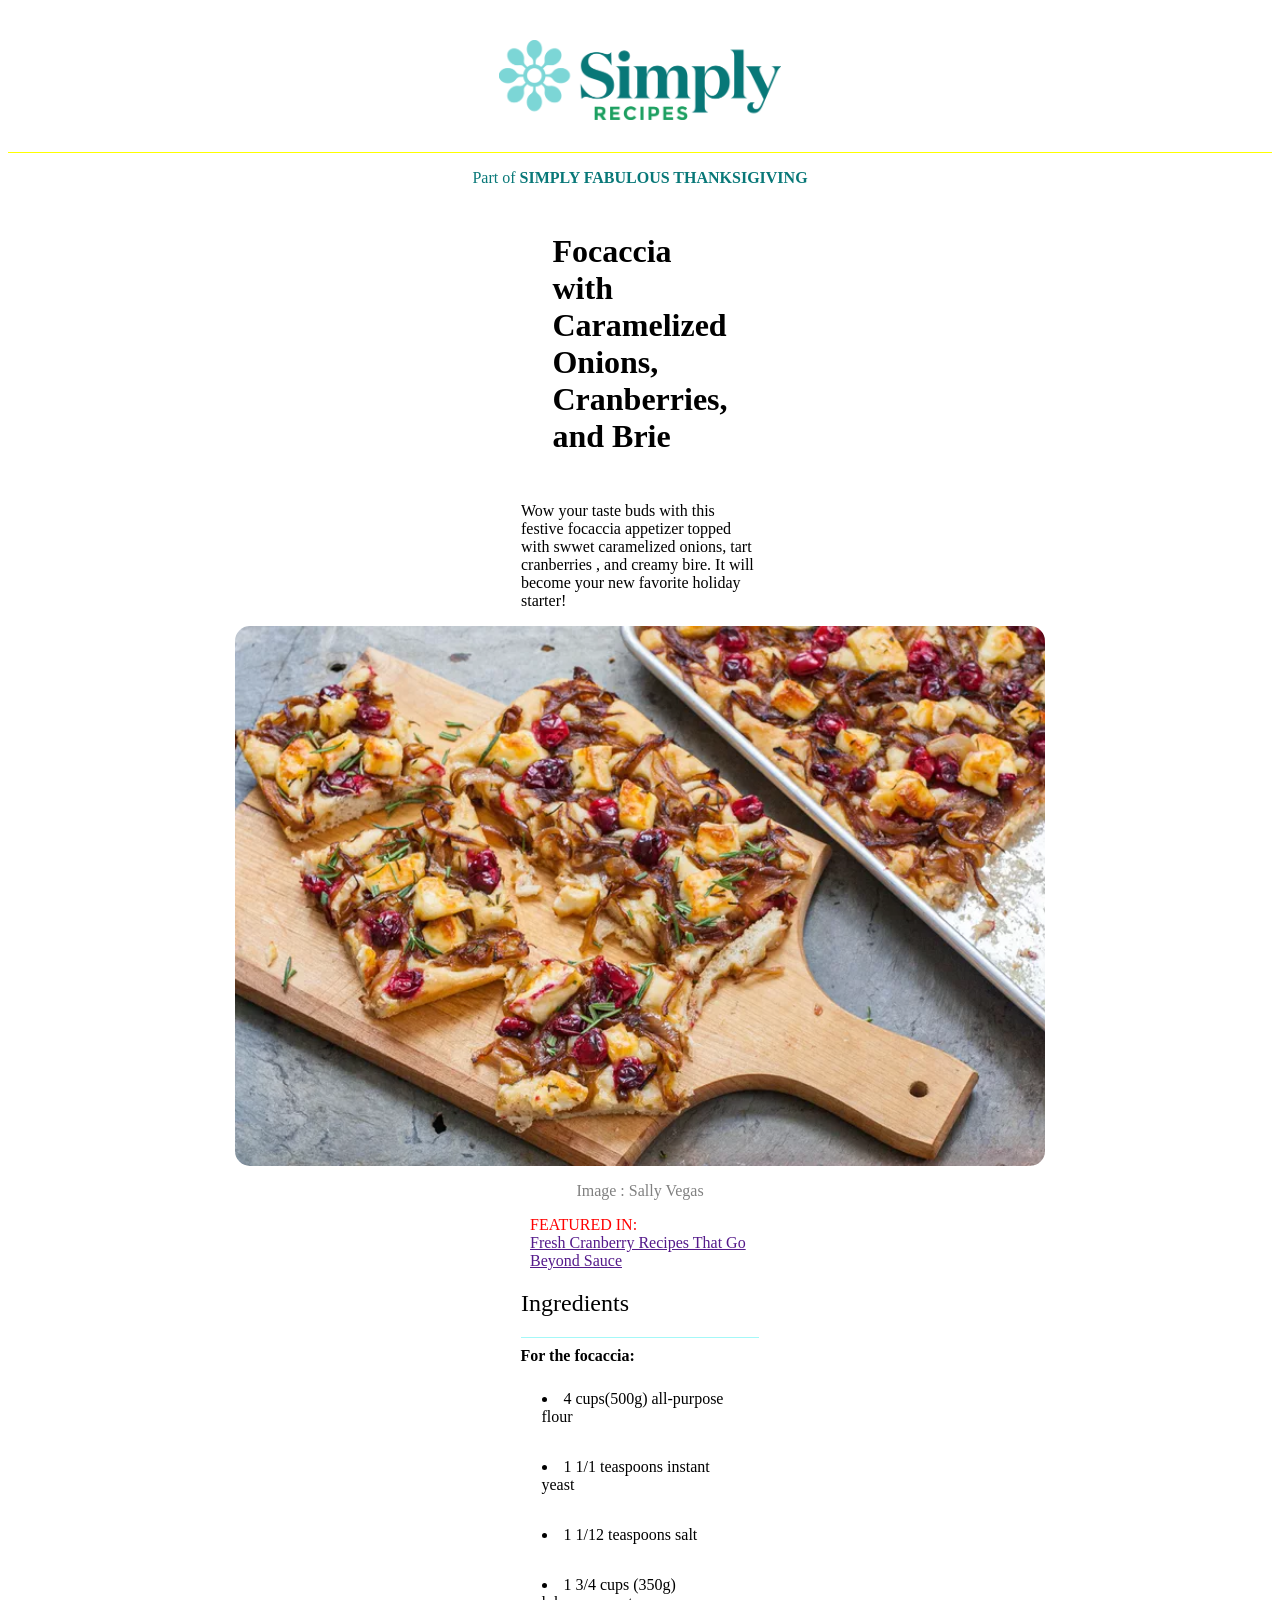
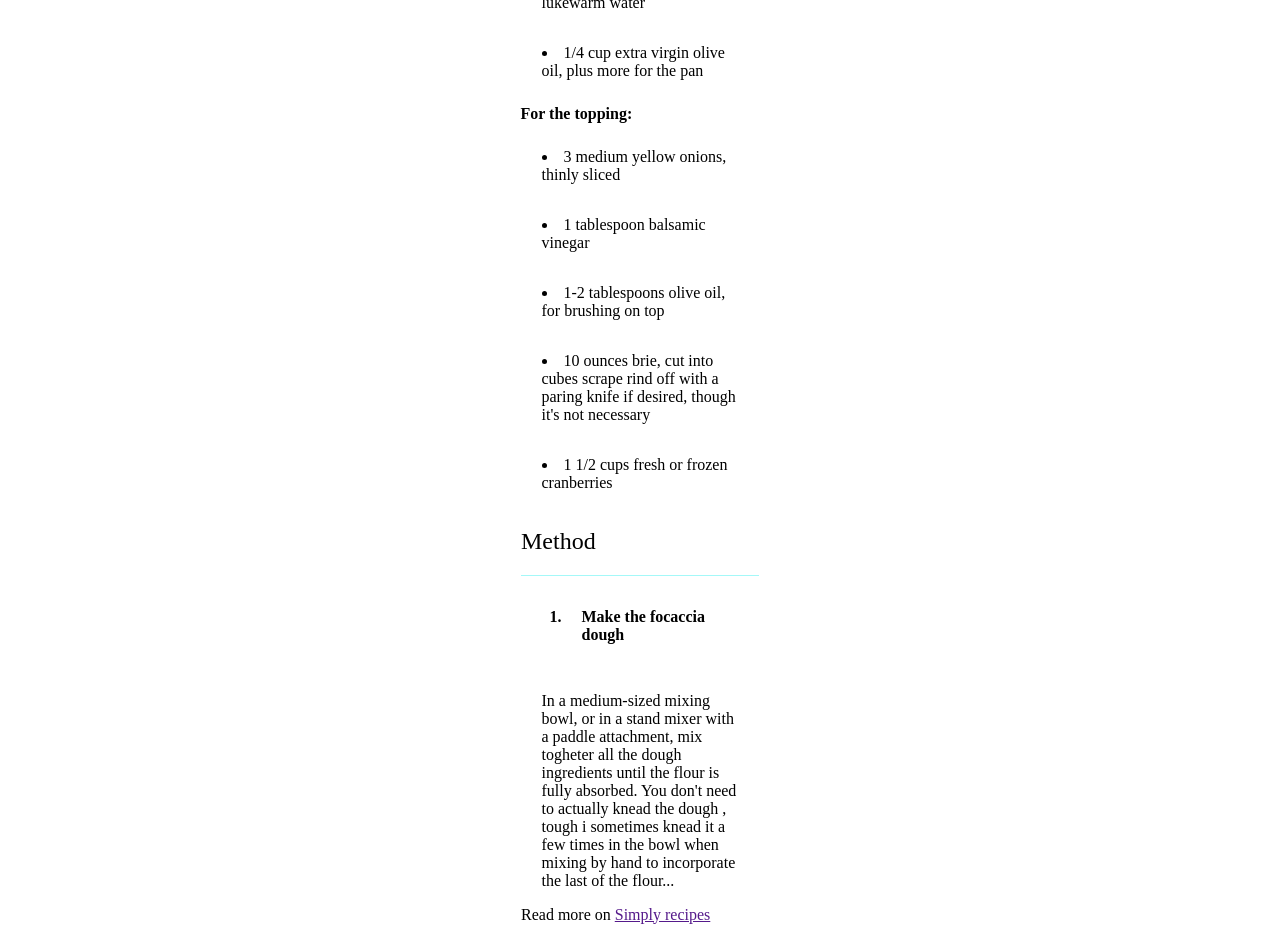
<file: Corso/lunedi1003/index.html>
<!DOCTYPE html>

<head>
    <link rel="stylesheet" href="style.css">
    <meta charset="UTF-8">
    <title>Simply Recipe</title>
</head>

<body>

    <header>
        <img src="assets/Simply_Recipes_Logo_-_2021.png" alt="logosimply" class="logo">
    </header>
    <div class="txtlogo">
        <p>Part of <span class="perlogo">SIMPLY FABULOUS THANKSIGIVING</span></p>
    </div>


    <div class="title">
        <h1>Focaccia with Caramelized Onions,
            Cranberries, and Brie
        </h1>

    </div>
    <div class="taste">
        <p>Wow your taste buds with this festive focaccia appetizer topped
            with swwet caramelized onions, tart cranberries , and creamy bire.
            It will become your new favorite holiday starter!</p>
            </div>
    
   
<div id="focaccia">
        <img src="assets/__opt__aboutcom__coeus__resources__content_migration__simply_recipes__uploads__2020__12__Cranberry-Brie-Onion-Focaccia-LEAD-3-de2a320146654a1e975487ca943bfaa3.webp"
            alt="immaginefocaccia" class="imgfocaccia"> </div>

        <p class="fonteimmagine">Image : Sally Vegas</p>

        

        <span class="span2">FEATURED IN:</span>
        <p class="link"><a href="">Fresh Cranberry Recipes That Go Beyond Sauce</a></p>

    
    

    <div class="ingredienti">
        <h2>Ingredients</h2>
    </div>
    

    <div >
        <ul>For the focaccia:</ul>
            <li>4 cups(500g) all-purpose flour</li>
            <li>1 1/1 teaspoons instant yeast</li>
            <li>1 1/12 teaspoons salt</li>
            <li>1 3/4 cups (350g) lukewarm water</li>
            <li>1/4 cup extra virgin olive oil, plus more for the pan</li>
        
    </div>

   <div>
        <ul>
            For the topping:</ul>
        
        <li>3 medium yellow onions, thinly sliced</li>
        <li>1 tablespoon balsamic vinegar</li>
        <li>1-2 tablespoons olive oil, for brushing on top</li>
        <li>10 ounces brie, cut into cubes scrape rind off with a paring knife if desired, though it's not necessary
        </li>
        <li>1 1/2 cups fresh or frozen cranberries</li>
    </div>


    <div class="method">
        <h2>Method</h2>
    </div>
<div class="endlist">

        <ol>

        <li>Make the focaccia dough</li></ol>

            <li>In a medium-sized mixing bowl, or in a stand mixer with a paddle attachment, mix togheter all the dough ingredients until the flour is fully absorbed.
            You don't need to actually knead the dough , tough i sometimes knead it a few times in the bowl when mixing by hand to incorporate the last of the flour...</li>
        
    </div>

    <footer>
        Read more on <a href="">Simply recipes</a>
    </footer>

</body>

</html>
</file>
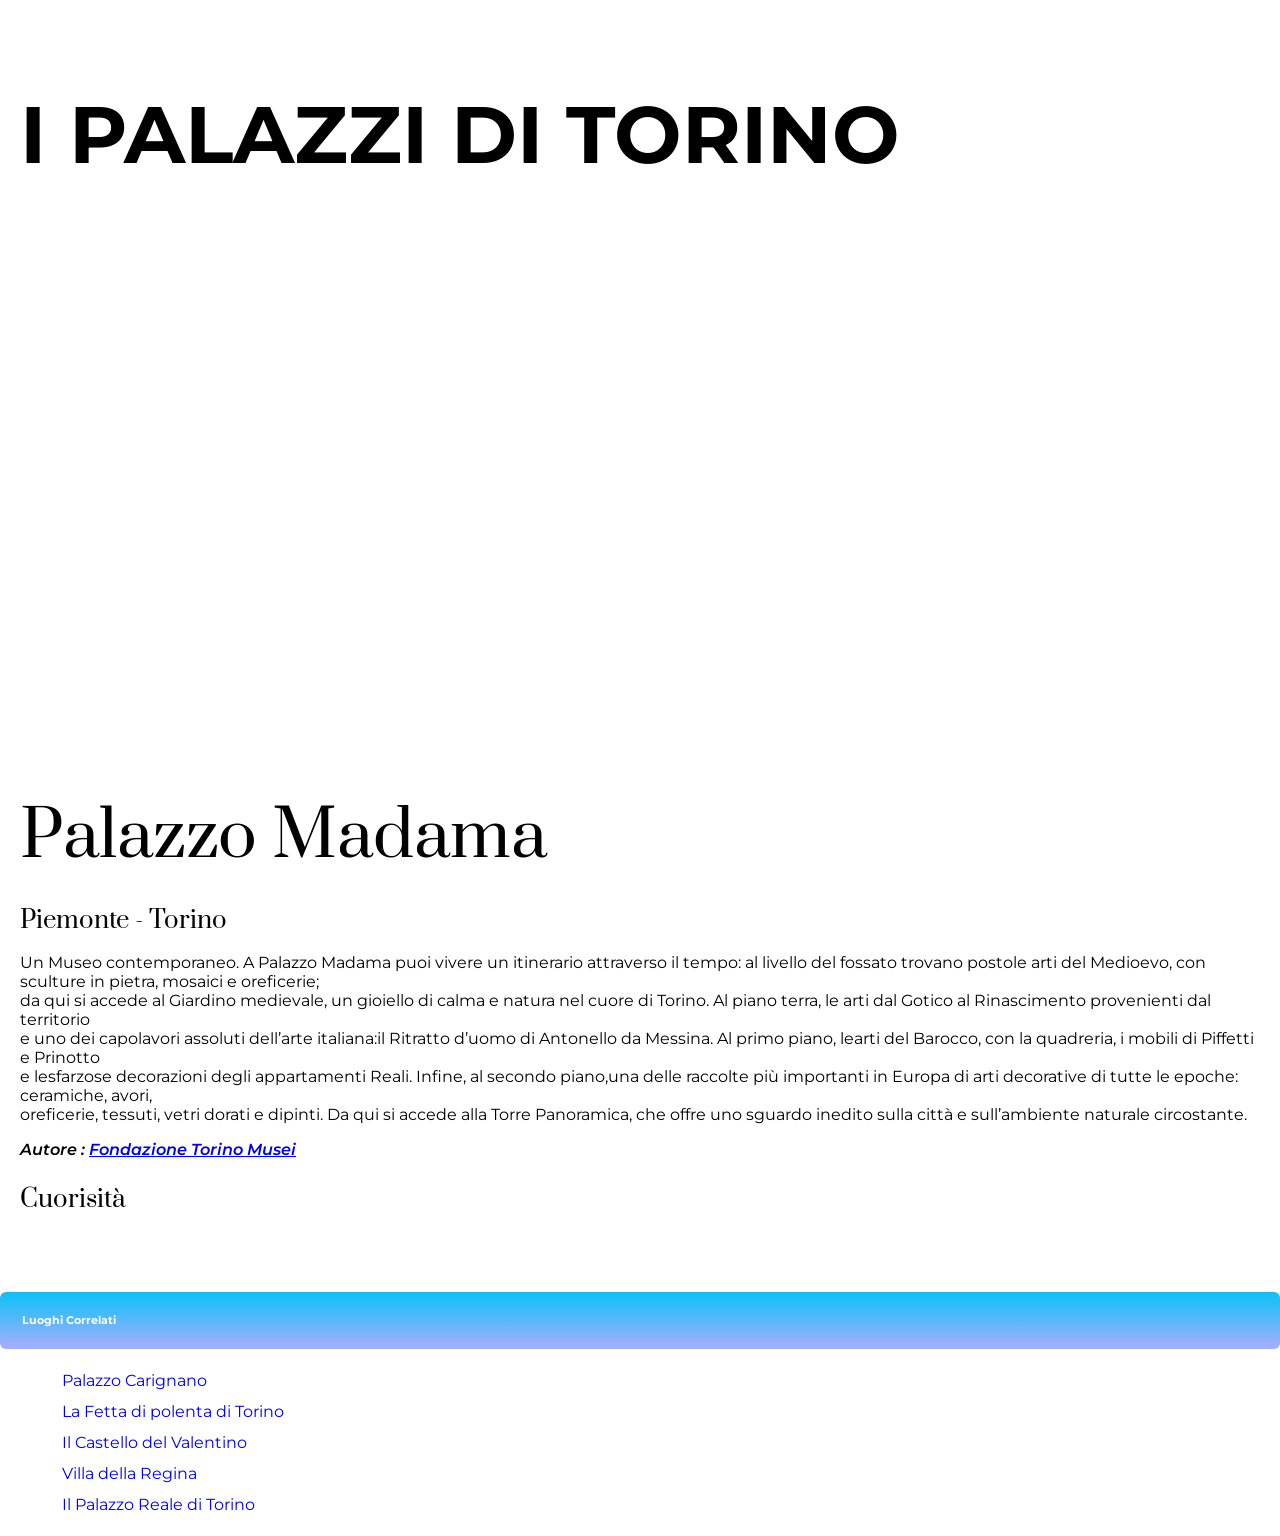
<file: Epicode/Precorso/CSS/Index.html>
<!DOCTYPE html>
<html lang="en">
<head>
    <meta charset="UTF-8">
    <meta name="viewport" content="width=device-width, initial-scale=1.0">
    <title>I Palazzi di Torino</title>
    <link rel="stylesheet" href="style.css">
   </head>
<body class="first-class">
    
    
    <div class="main-section">
        <h2>I PALAZZI DI TORINO</h2>
        <div class="image-container">            
        </div>
        <h1>Palazzo Madama</h1>
        <h3> 
           Piemonte - Torino
        </h3>
<p>Un Museo contemporaneo.
 A Palazzo Madama puoi vivere un itinerario attraverso il tempo: al livello del fossato trovano postole arti del Medioevo, con sculture in pietra, mosaici e oreficerie;<br>
  da qui si accede al Giardino medievale, un gioiello di calma e natura nel cuore di Torino. Al piano terra, le arti dal Gotico al Rinascimento provenienti dal territorio <br>
  e uno dei capolavori assoluti dell’arte italiana:il Ritratto d’uomo di Antonello da Messina. Al primo piano, learti del Barocco, con la quadreria, i mobili di Piffetti e Prinotto<br>
  e lesfarzose decorazioni degli appartamenti Reali. Infine, al secondo piano,una delle raccolte più importanti in Europa di arti decorative di tutte le epoche: ceramiche, avori, <br>
  oreficerie, tessuti, vetri dorati e dipinti. Da qui si accede alla Torre Panoramica, che offre uno sguardo inedito sulla città e sull’ambiente naturale circostante.</p>
        
    
    <p class="Autore"> Autore : <a href="https://gestione.fondazionetorinomusei.it/"> 
            Fondazione Torino Musei
        </a>     
        </p>
        <h3> 
            Cuorisità
         </h3>
        


        </div>
        <h6>Luoghi Correlati</h6>

        <Ul>
            <li><a href="Palazzo Carignano.html" ;
                style="text-decoration: none">Palazzo Carignano</a></li>

            <li><a href="La Fetta di polenta.html"; 
                style="text-decoration: none">La Fetta di polenta di Torino</li></a>

            <li><a href="Il Castello del Valentino.html" ;
                style="text-decoration: none">Il Castello del Valentino</li></a>

            <li><a href="Villa della Regina.html" ;
                style="text-decoration: none">Villa della Regina</li></a>

            <li><a href="Il Palazzo Reale di Torino.html" ; 
                style="text-decoration: none">Il Palazzo Reale di Torino</li></a>

        </ul>
 

    
</body>
</html>
</file>
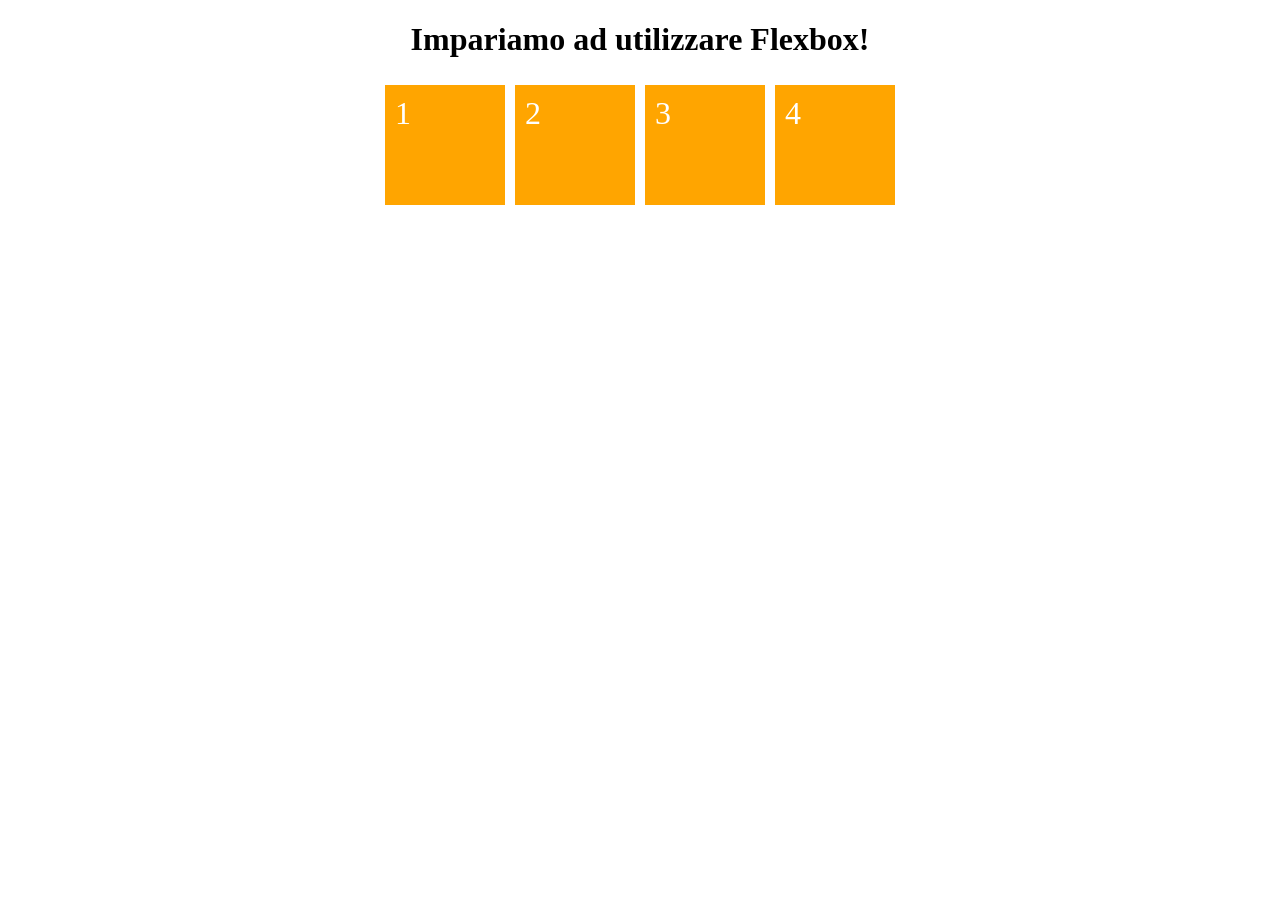
<file: Epicode/Precorso/Flexbox/index.html>
<!DOCTYPE html>
<html lang="en">
<head>
    <meta charset="UTF-8">
    <meta name="viewport" content="width=device-width, initial-scale=1.0">
    <title>FlexBox</title>
    <link rel="stylesheet" href="Style.css">
</head>
<body>
    <H1>Impariamo ad utilizzare Flexbox!</H1>

    <div id="container">
    <div class="child">1</div>
    <div class="child">2</div>
    <div class="child">3</div>
    <div class="child">4</div>
</div>
    
</body>
</html>
</file>
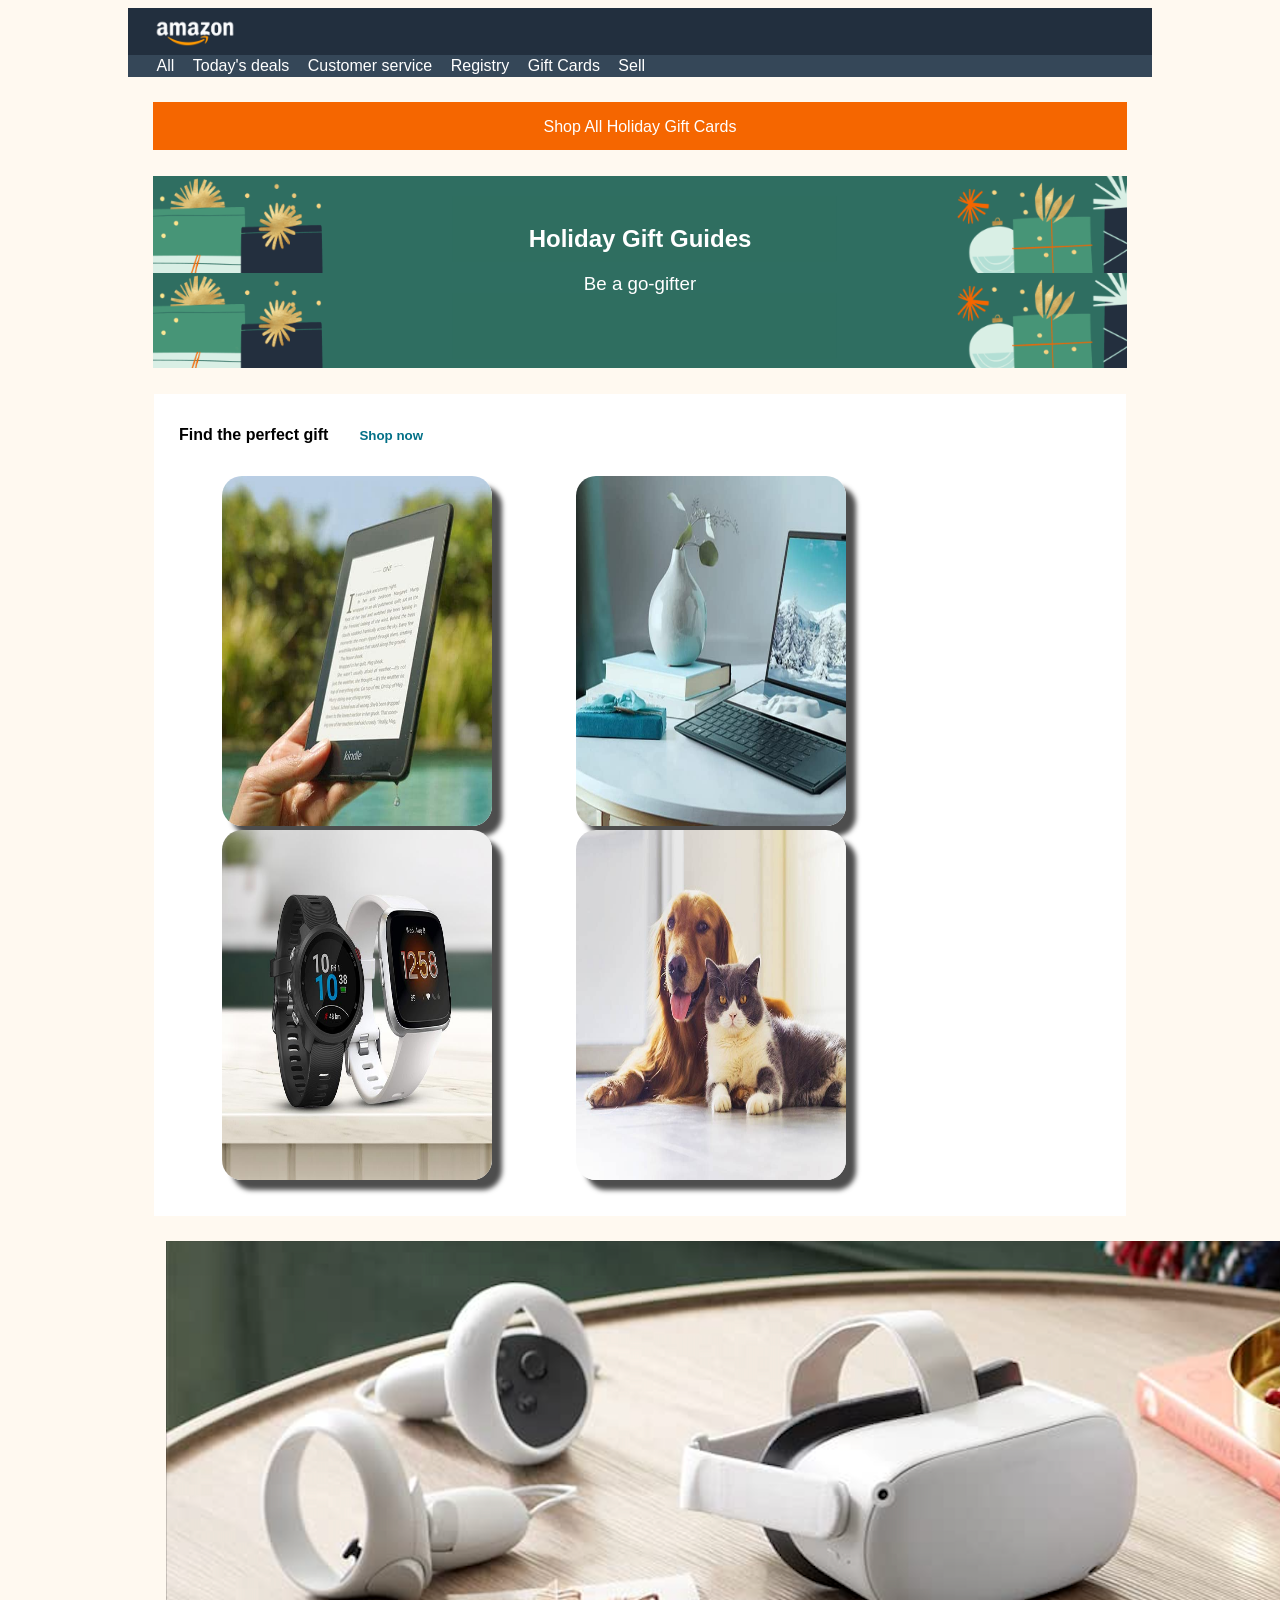
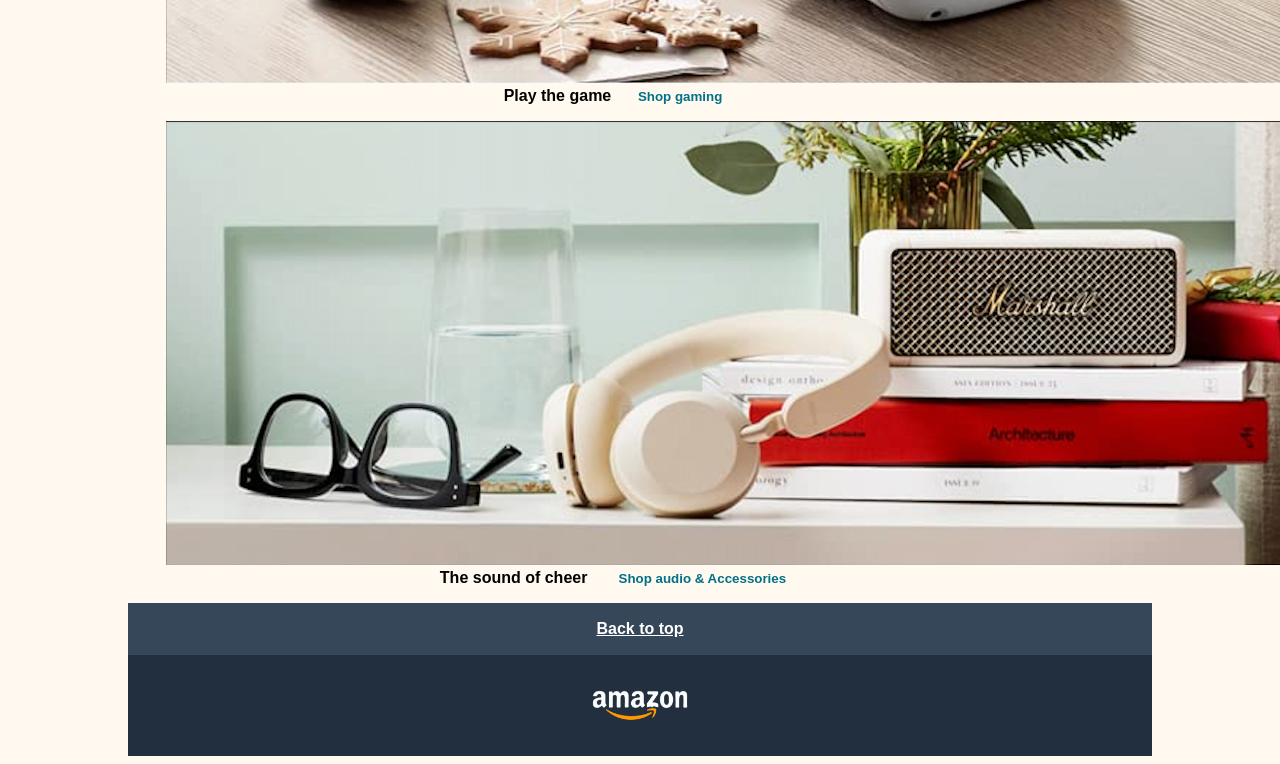
<file: Corso/giovedi1303/copyamazon.html>
<!DOCTYPE html>
<html lang="en">

<head>
    <link rel="stylesheet" href="style.css">
    <meta charset="UTF-8">
    <meta name="viewport" content="width=device-width, initial-scale=1.0">
    <title>Amazon</title>
</head>

<body>

    <header>
        <h1>Amazon.com</h1>
        <img src="assets/logo.png" alt="logo-amazon">
    </header>


         <div id="menu">
        <div id="menuprova">
            <a href="">
                <nav>All</nav>
            </a>
            <a href="">
                <nav>Today's deals</nav>
            </a>
            <a href="">
                <nav>Customer service</nav>
            </a>
            <a href="">
                <nav>Registry</nav>
            </a>
            <a href="">
                <nav>Gift Cards</nav>
            </a>
            <a href="">
                <nav>Sell</nav>
            </a>
        </div>
            </div>

             <p class="shop">
        Shop All Holiday Gift Cards
                </p>

                    <div id="bgimg">
        <div id="gift">
            <h2>Holiday Gift Guides</h2>
            <h3>Be a go-gifter</h3>
        </div>
                        </div>

                        <section id="events">
        <p>Find the perfect gift <span><a href="">Shop now</a></span></p>

        <div id="mainevents">
            <div class="category">
                <a href=""><img src="assets/img_1.jpg" alt="kindle"></a>
            </div>
            <div class="category">
                <a href=""><img src="assets/img_2.jpg" alt="ufficio"></a>
            </div>
            <div class="category">
                <a href=""><img src="assets/img_3.jpg" alt="elettronica"></a>
            </div>
            <div class="category">
                <a href=""><img src="assets/img_4.jpg" alt="animali"></a>
            </div>
        </div>
                            </section>


    <div class="promotion">
        <a href=""><img src="assets/img_9.png" alt="gaming" ></a>
        <p>Play the game<span><a href="">Shop gaming</a></span></p>
    </div>
    <div class="promotion">
        <a href=""><img src="assets/img_10.png" alt="musica"></a>
        <p>The sound of cheer <span><a href="">Shop audio & Accessories</a></span></p>
    </div>

    <div id="back">
    <p><a href="copyamazon.html">Back to top</a></p>
    </div>

    <footer>
<a href=""><img src="assets/logo.png" alt="amazonlogo"></a>
    </footer>

</body>

</html>
</file>
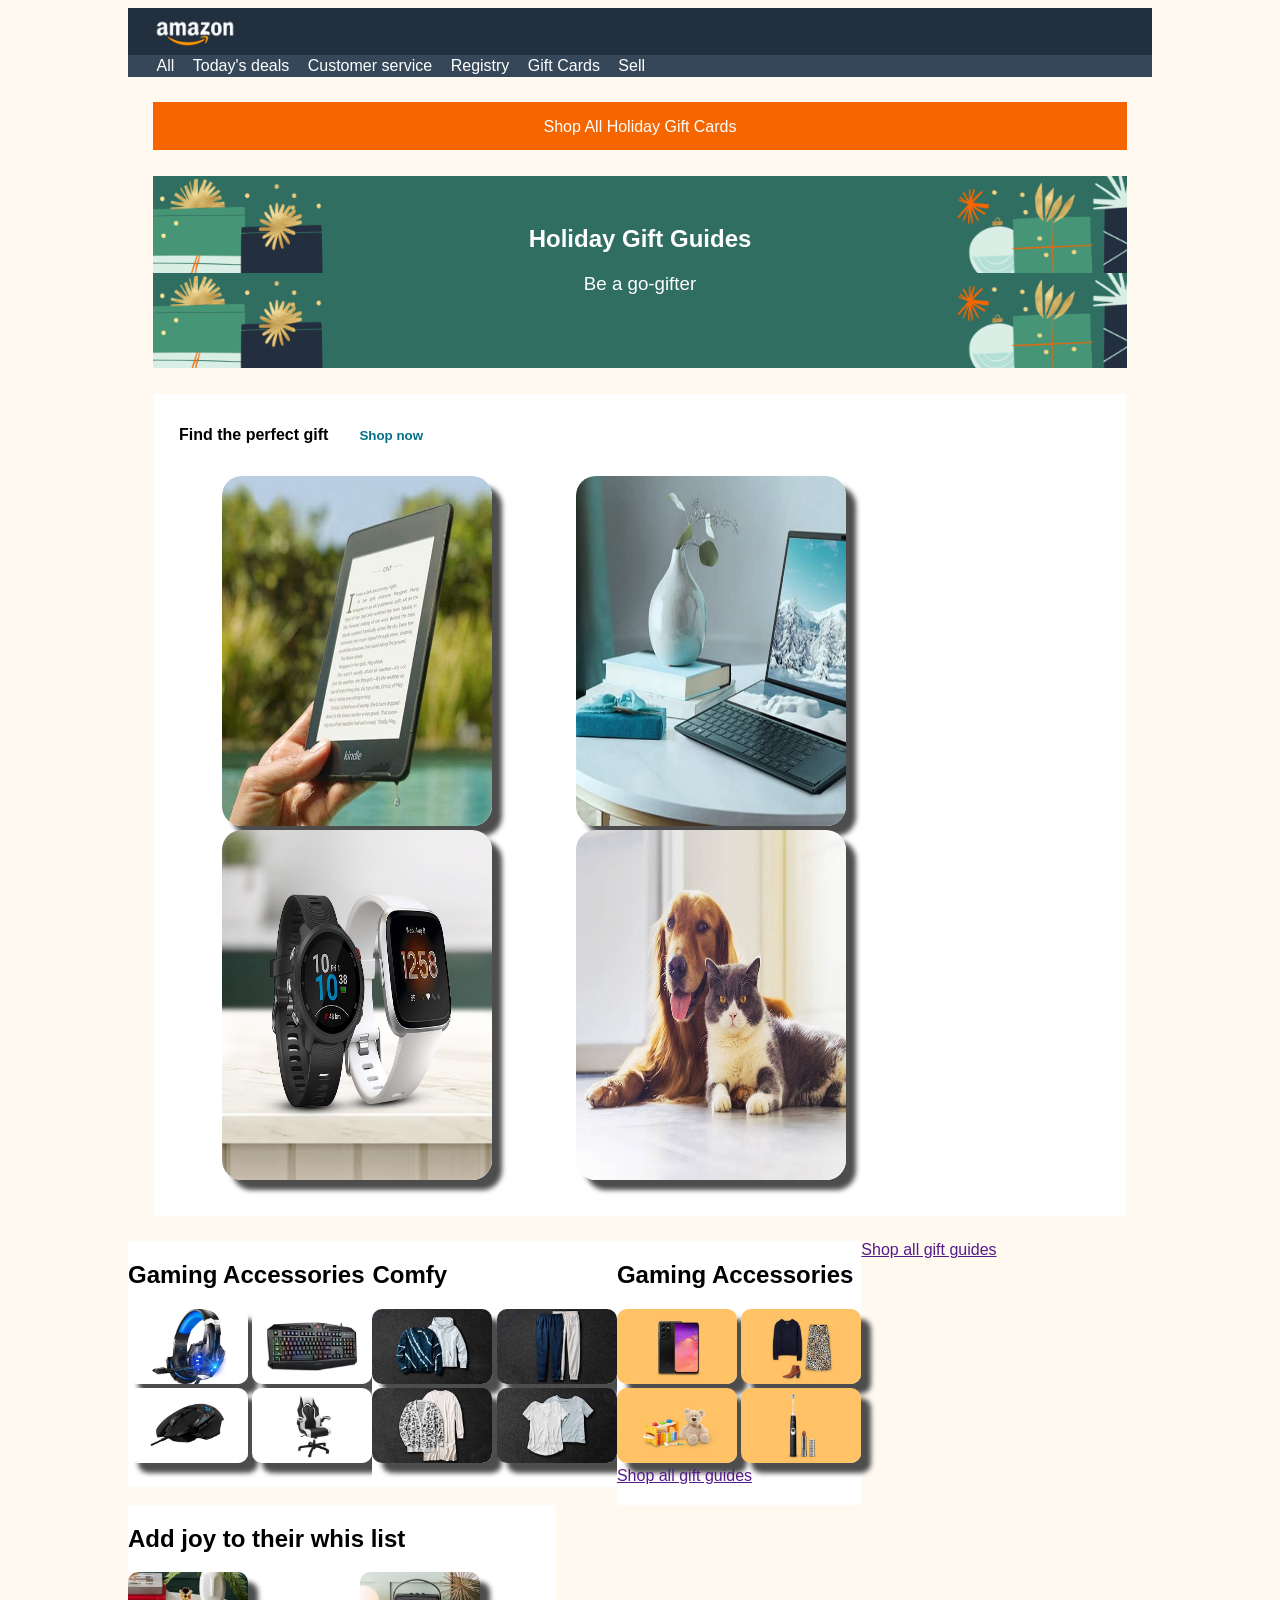
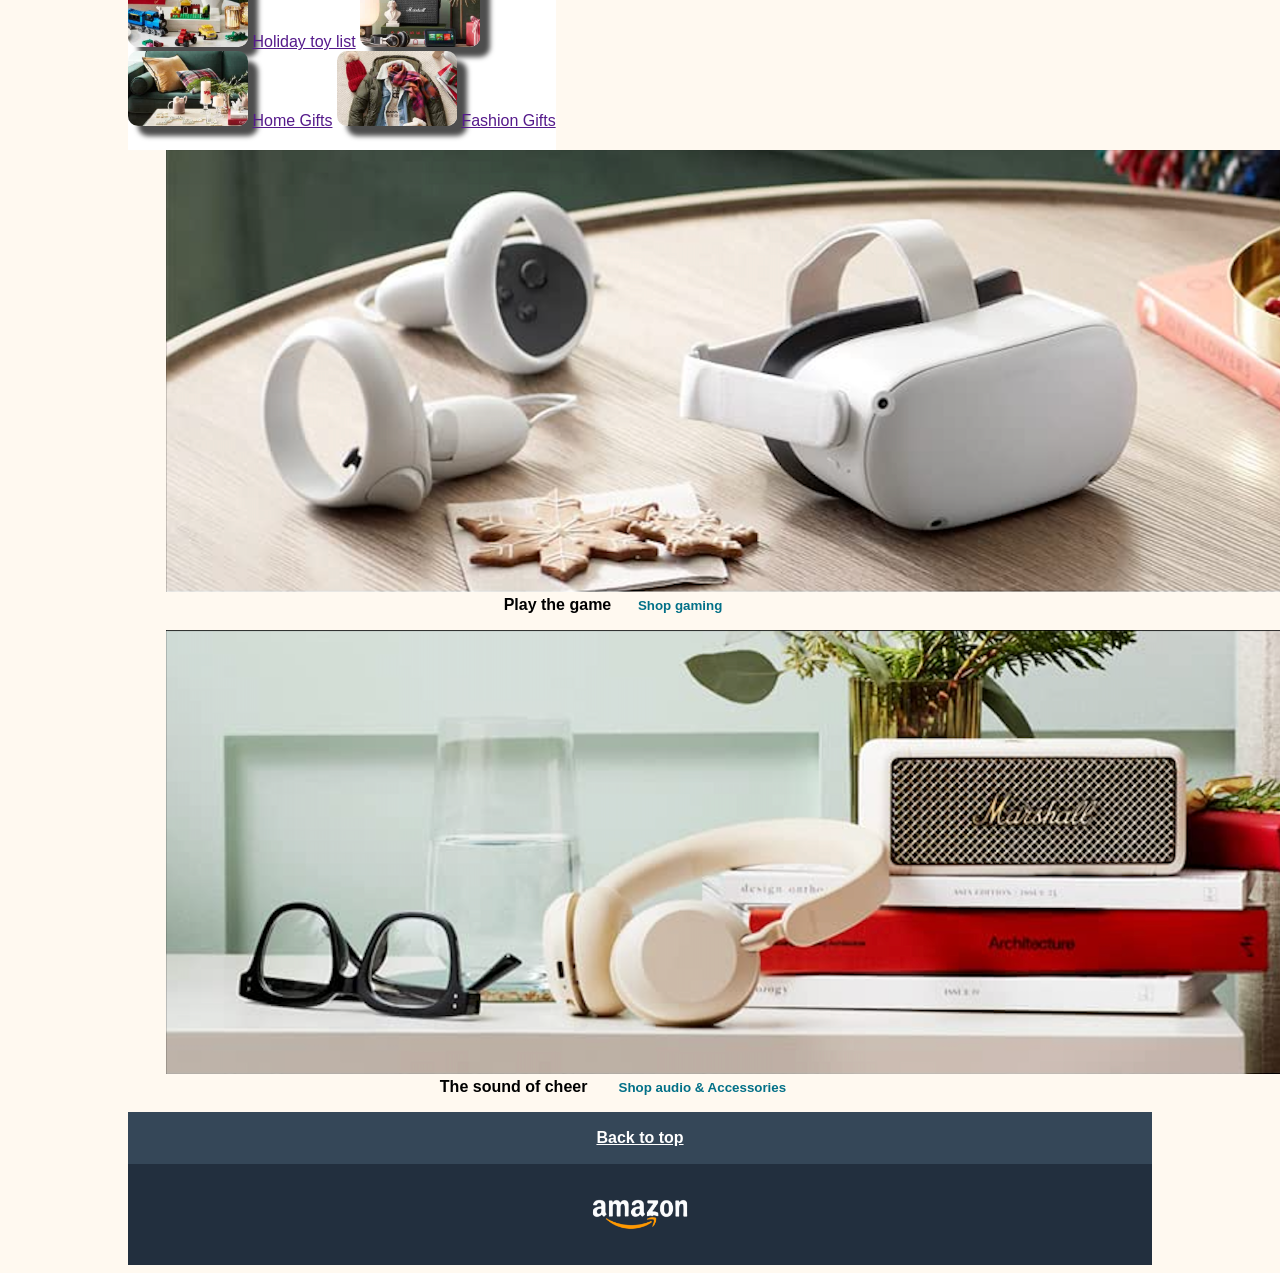
<file: Corso/giovedi1303/copyamazon extra/copyamazonextra.html>
<!DOCTYPE html>
<html lang="en">

<head>
    <link rel="stylesheet" href="style.css">
    <meta charset="UTF-8">
    <meta name="viewport" content="width=device-width, initial-scale=1.0">
    <title>Amazon</title>
</head>

<body>

    <header>
        <h1>Amazon.com</h1>
        <img src="assets/logo.png" alt="logo-amazon">
    </header>


    <div id="menu">
        <div id="menuprova">
            <a href="">
                <nav>All</nav>
            </a>
            <a href="">
                <nav>Today's deals</nav>
            </a>
            <a href="">
                <nav>Customer service</nav>
            </a>
            <a href="">
                <nav>Registry</nav>
            </a>
            <a href="">
                <nav>Gift Cards</nav>
            </a>
            <a href="">
                <nav>Sell</nav>
            </a>
        </div>
    </div>

    <p class="shop">
        Shop All Holiday Gift Cards
    </p>

    <div id="bgimg">
        <div id="gift">
            <h2>Holiday Gift Guides</h2>
            <h3>Be a go-gifter</h3>
        </div>
    </div>

    <section id="events">
        <p>Find the perfect gift <span><a href="">Shop now</a></span></p>

        <div id="mainevents">
            <div class="category">
                <a href=""><img src="assets/img_1.jpg" alt="kindle"></a>
            </div>
            <div class="category">
                <a href=""><img src="assets/img_2.jpg" alt="ufficio"></a>
            </div>
            <div class="category">
                <a href=""><img src="assets/img_3.jpg" alt="elettronica"></a>
            </div>
            <div class="category">
                <a href=""><img src="assets/img_4.jpg" alt="animali"></a>
            </div>
        </div>
    </section>

    <div id="extra">

        <div class="mainextra" >
            <h2>Gaming Accessories</h2>
            <div class="upper">
                <img src="assets/img_15.jpg" alt="headset" >
                
                <img src="assets/img_16.jpg" alt="keyboard" >
                
            </div>
            <div class="bottom">
                <img src="assets/img_17.jpg" alt="mouse">
                
                <img src="assets/img_18.jpg" alt="chair">
                
            </div>
        </div>

       
     
    <div class="mainextra" >
        <h2>Comfy</h2>
        <div class="upper">
            <img src="assets/img_19.jpg" alt="headset" >
            
            <img src="assets/img_20.jpg" alt="keyboard" >
           
        </div>
        <div class="bottom">
            <img src="assets/img_21.jpg" alt="mouse" >
            
            <img src="assets/img_22.jpg" alt="chair" >
            
        </div>
    </div>

<div class="mainextra" >
    <h2>Gaming Accessories</h2>
    <div class="upper">
        <img src="assets/img_11.jpg" alt="headset" >
        <img src="assets/img_12.jpg" alt="keyboard" >
        
    </div>
    <div class="bottom">
        <img src="assets/img_13.jpg" alt="mouse" >
        <img src="assets/img_14.jpg" alt="chair" >
        
</div>

<a href="">Shop all gift guides</a>
</div>

                    <div class=" mainextra">
        <h2>Add joy to their whis list</h2>
        <div class="upper">
        <img src="assets/img_24.jpg" alt="toys2">
        <a href="">Holiday toy list</a>
        <img src="assets/img_25.jpg" alt="giftelectro"> </div>
        <div class="bottom">
        <img src="assets/img_26.jpg" alt="homegift">
                <a href="">Home Gifts</a>
        <img src="assets/img_27.jpg" alt="fashiongift">
        <a href="">Fashion Gifts</a>
    </div>
</div>
    <a href="">Shop all gift guides</a>
    

    <div class="promotion">
        <a href=""><img src="assets/img_9.png" alt="gaming"></a>
        <p>Play the game<span><a href="">Shop gaming</a></span></p>
    </div>
    <div class="promotion">
        <a href=""><img src="assets/img_10.png" alt="musica"></a>
        <p>The sound of cheer <span><a href="">Shop audio & Accessories</a></span></p>
    </div>

    <div id="back">
        <p><a href="copyamazon.html">Back to top</a></p>
    </div>

    <footer>
        <a href=""><img src="assets/logo.png" alt="amazonlogo"></a>
    </footer>

</body>

</html>
</file>
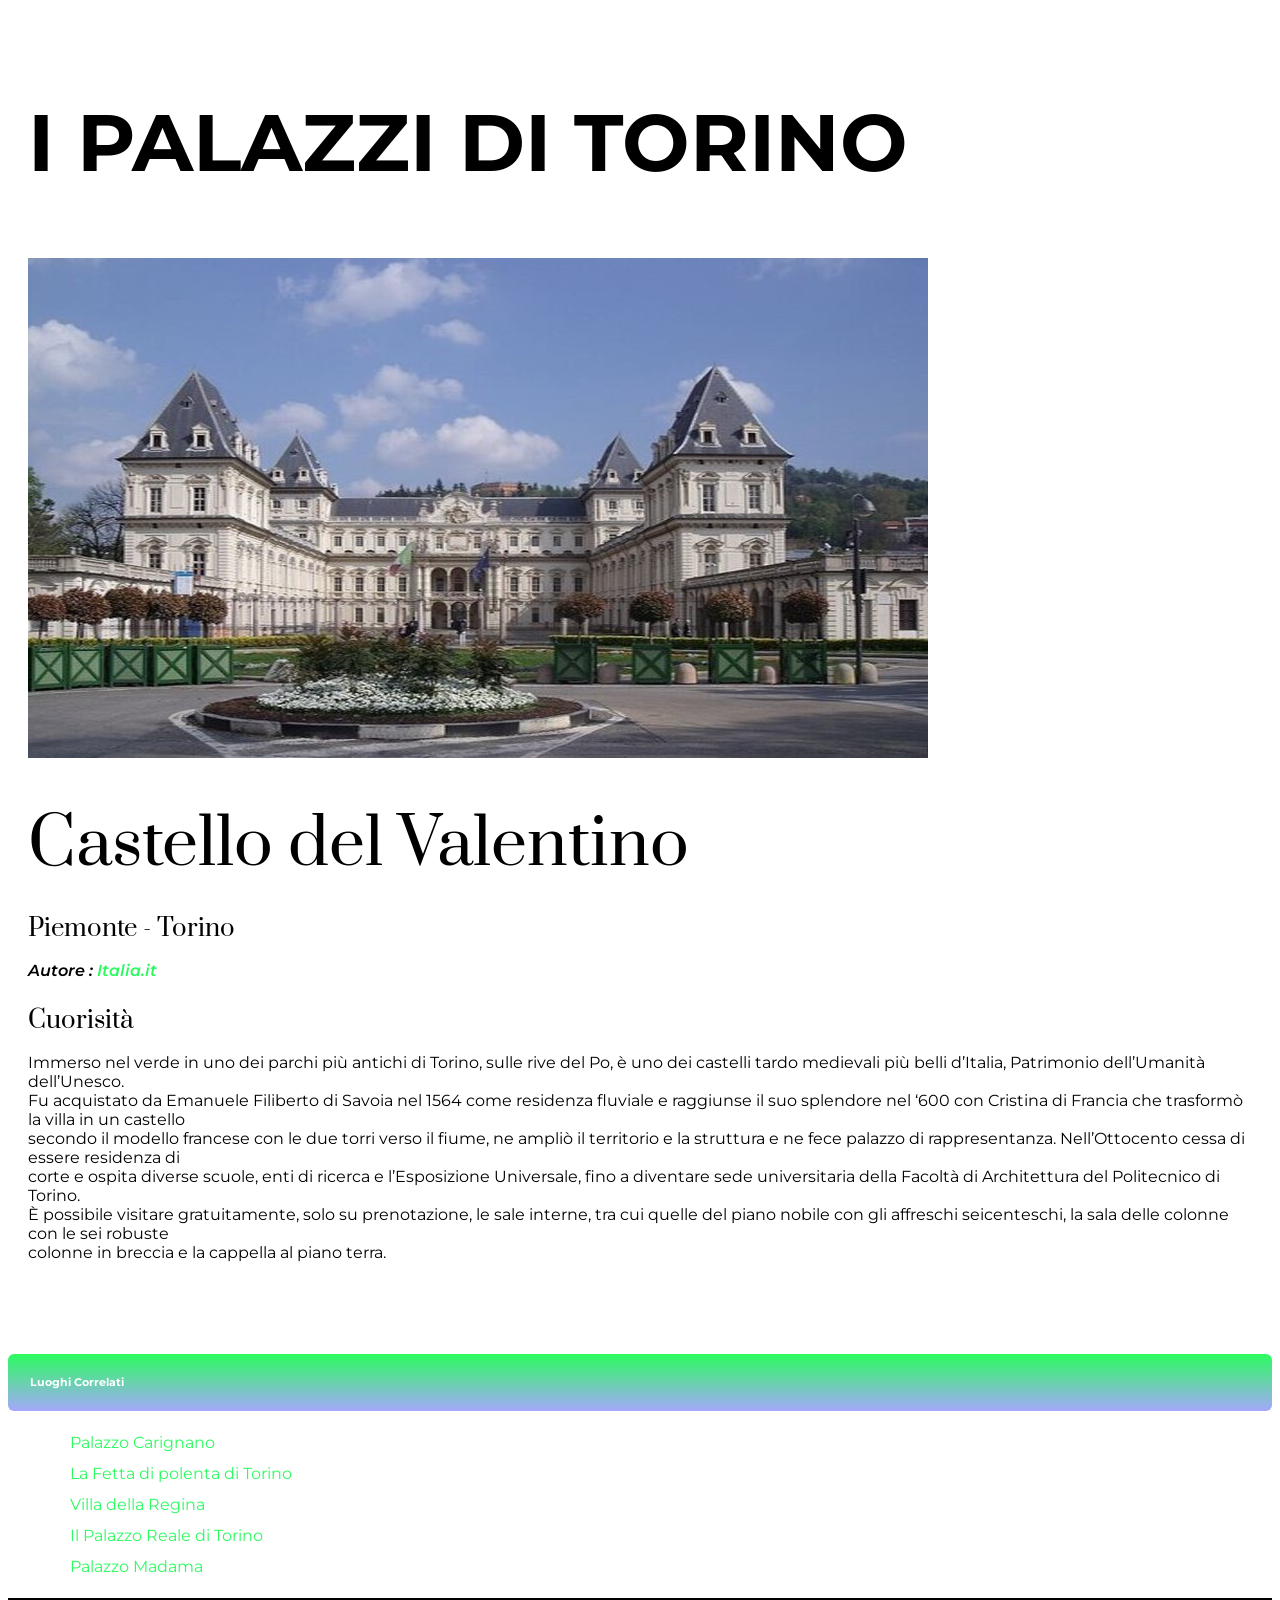
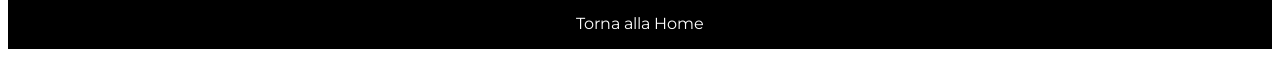
<file: Epicode/Precorso/CSS/Il Castello del Valentino.html>
<!DOCTYPE html>
<html lang="en">
<head>
    <meta charset="UTF-8">
    <meta name="viewport" content="width=device-width, initial-scale=1.0">
    <link rel="stylesheet" href="style6.css">
    <title>I Palazzi di Torino</title>
</head>
<body class="first-class">
    
    
    <div class="main-section">
        <h2>I PALAZZI DI TORINO</h2>
        <div class="image-container">            
        </div>
        <h1>Castello del Valentino</h1>
        <h3> 
           Piemonte - Torino
        </h3>

        <p class="Autore"> Autore : <a href="https://www.italia.it/it/piemonte/torino/castello-del-valentino#:~:text=Fu%20acquistato%20da%20Emanuele%20Filiberto,ne%20fece%20palazzo%20di%20rappresentanza."> 
            Italia.it
        </a>     
        </p>
        <h3> 
            Cuorisità
         </h3>
        <p>Immerso nel verde in uno dei parchi più antichi di Torino, sulle rive del Po, è uno dei castelli tardo medievali più belli d’Italia, Patrimonio dell’Umanità dell’Unesco.<br>
        Fu acquistato da Emanuele Filiberto di Savoia nel 1564 come residenza fluviale e raggiunse il suo splendore nel ‘600 con Cristina di Francia che trasformò la villa in un castello<br>
        secondo il modello francese con le due torri verso il fiume, ne ampliò il territorio e la struttura e ne fece palazzo di rappresentanza. Nell’Ottocento cessa di essere residenza di <br>
        corte e ospita diverse scuole, enti di ricerca e l’Esposizione Universale, fino a diventare sede universitaria della Facoltà di Architettura del Politecnico di Torino. <br>
        È possibile visitare gratuitamente, solo su prenotazione, le sale interne, tra cui quelle del piano nobile con gli affreschi seicenteschi, la sala delle colonne con le sei robuste <br>
        colonne in breccia e la cappella al piano terra.</p>

        


        </div>
        <h6>Luoghi Correlati</h6>

        <Ul>
            <li><a href="Palazzo Carignano.html" ;
                style="text-decoration: none;">Palazzo Carignano</a></li>

            <li><a href="La Fetta di polenta.html"; 
                style="text-decoration: none;">La Fetta di polenta di Torino</li></a>

            <li><a href="Villa della Regina.html" ;
                style="text-decoration: none;">Villa della Regina</li></a>

            <li><a href="Il Palazzo Reale di Torino.html" ; 
                style="text-decoration: none;">Il Palazzo Reale di Torino</li></a>
                
            <li><a href="Index.html" ; 
                style="text-decoration: none;">Palazzo Madama</li></a>
                    
            </ul>
     
            <footer class="Back">
                <a href="Index.html" style="color: white;
                text-decoration: none;">
                    Torna alla Home
            </footer>
        </a>
    
</body>
</html>
</file>
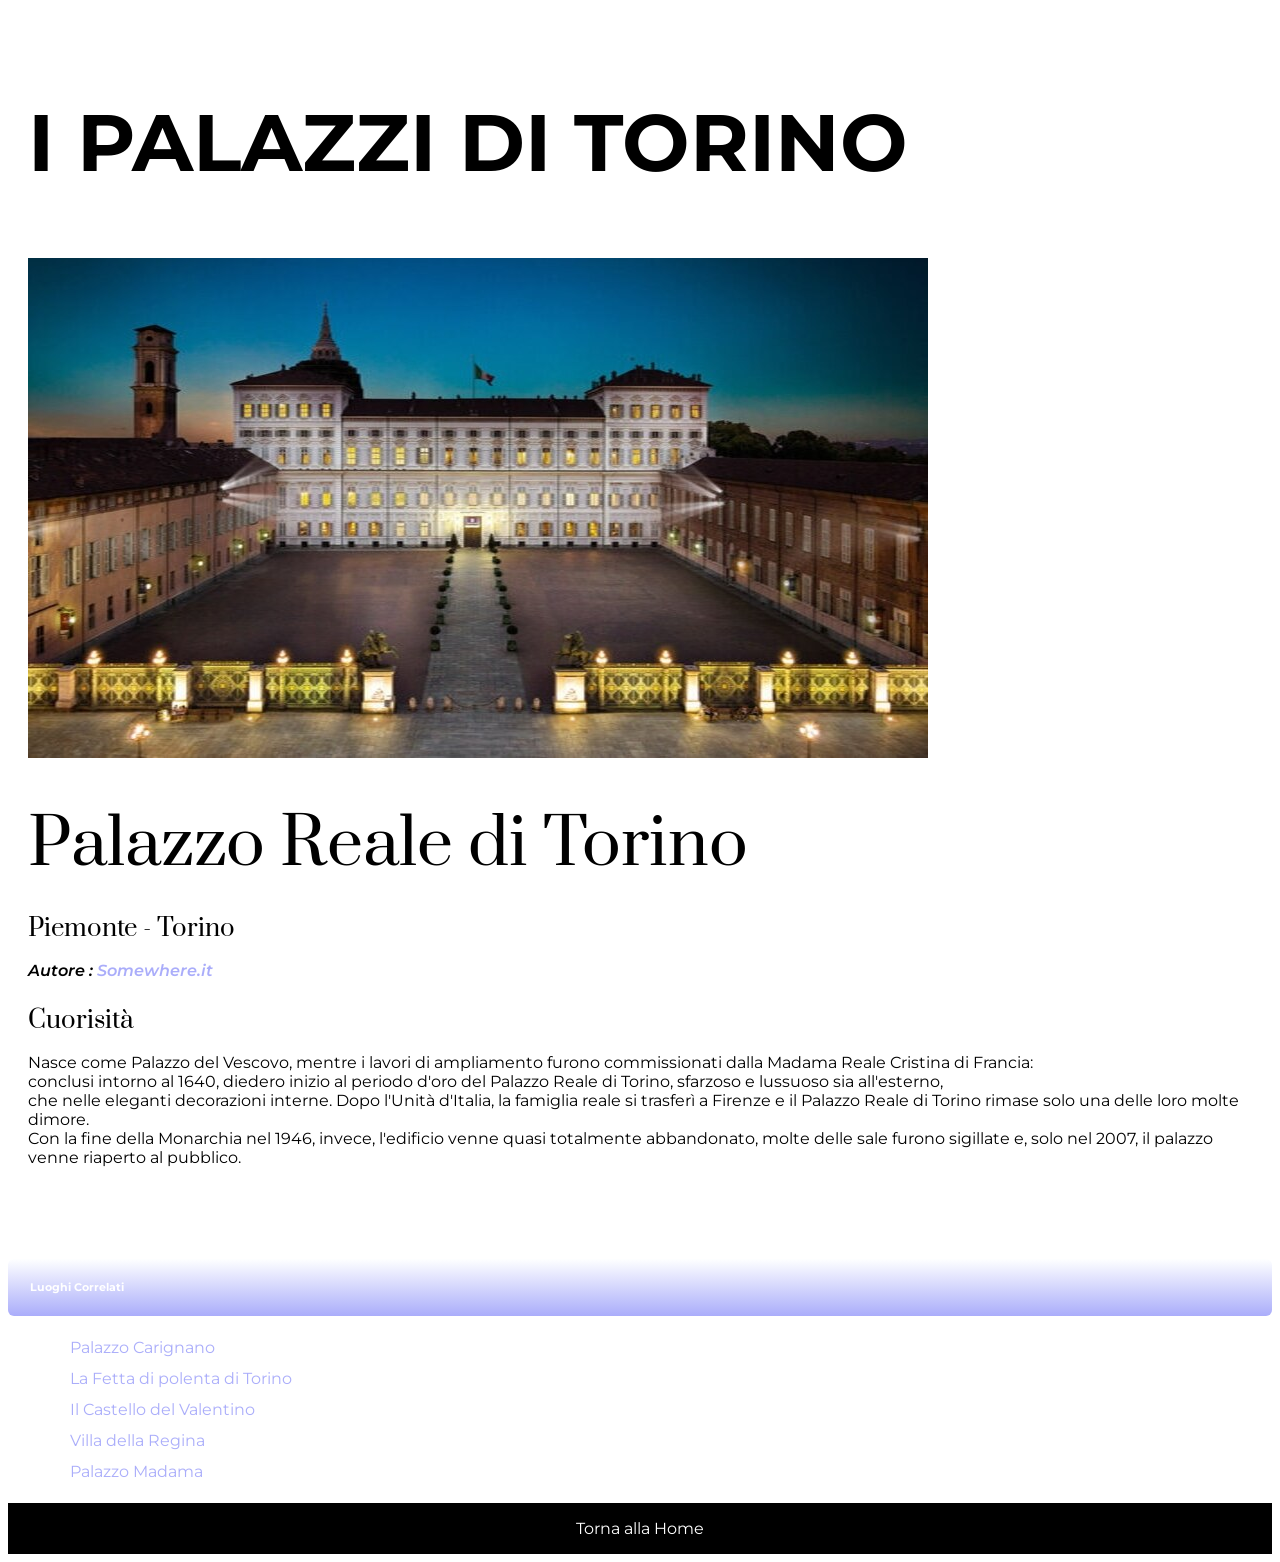
<file: Epicode/Precorso/CSS/Il Palazzo Reale di Torino.html>
<!DOCTYPE html>
<html lang="en">
<head>
    <meta charset="UTF-8">
    <meta name="viewport" content="width=device-width, initial-scale=1.0">
    <link rel="stylesheet" href="style5.css">
    <title>I Palazzi di Torino</title>
</head>
<body class="first-class">
    
    
    <div class="main-section">
        <h2>I PALAZZI DI TORINO</h2>
        <div class="image-container">            
        </div>
        <h1>Palazzo Reale di Torino</h1>
        <h3> 
           Piemonte - Torino
        </h3>

        <p class="Autore"> Autore : <a href="https://www.somewhere.it/curiosita/storie/palazzo-reale-storia-di-una-delle-meraviglie-di-torino/"> 
            Somewhere.it
        </a>     
        </p>
        <h3> 
            Cuorisità
         </h3>
        <p>Nasce come Palazzo del Vescovo, mentre i lavori di ampliamento furono commissionati dalla Madama Reale Cristina di Francia:<br>
        conclusi intorno al 1640, diedero inizio al periodo d'oro del Palazzo Reale di Torino, sfarzoso e lussuoso sia all'esterno, <br>
        che nelle eleganti decorazioni interne. Dopo l'Unità d'Italia, la famiglia reale si trasferì a Firenze e il Palazzo Reale di Torino rimase solo una delle loro molte dimore.<br>
        Con la fine della Monarchia nel 1946, invece, l'edificio venne quasi totalmente abbandonato, molte delle sale furono sigillate e, solo nel 2007, il palazzo venne riaperto al pubblico.</p>

        


        </div>
        <h6>Luoghi Correlati</h6>

        <Ul>
            <li><a href="Palazzo Carignano.html" ;
                style="text-decoration: none">Palazzo Carignano</a></li>

            <li><a href="La Fetta di polenta.html"; 
                style="text-decoration: none">La Fetta di polenta di Torino</li></a>

            <li><a href="Il Castello del Valentino.html" ;
                style="text-decoration: none">Il Castello del Valentino</li></a>

            <li><a href="Villa della Regina.html" ;
                style="text-decoration: none">Villa della Regina</li></a>
                
            <li><a href="Index.html" ; 
                style="text-decoration: none">Palazzo Madama</li></a>
                    
            </ul>
     
            <footer class="Back">
                <a href="Index.html" style="color: white;
                text-decoration: none;">
                    Torna alla Home
            </footer>
        </a>
    
</body>
</html>
</file>
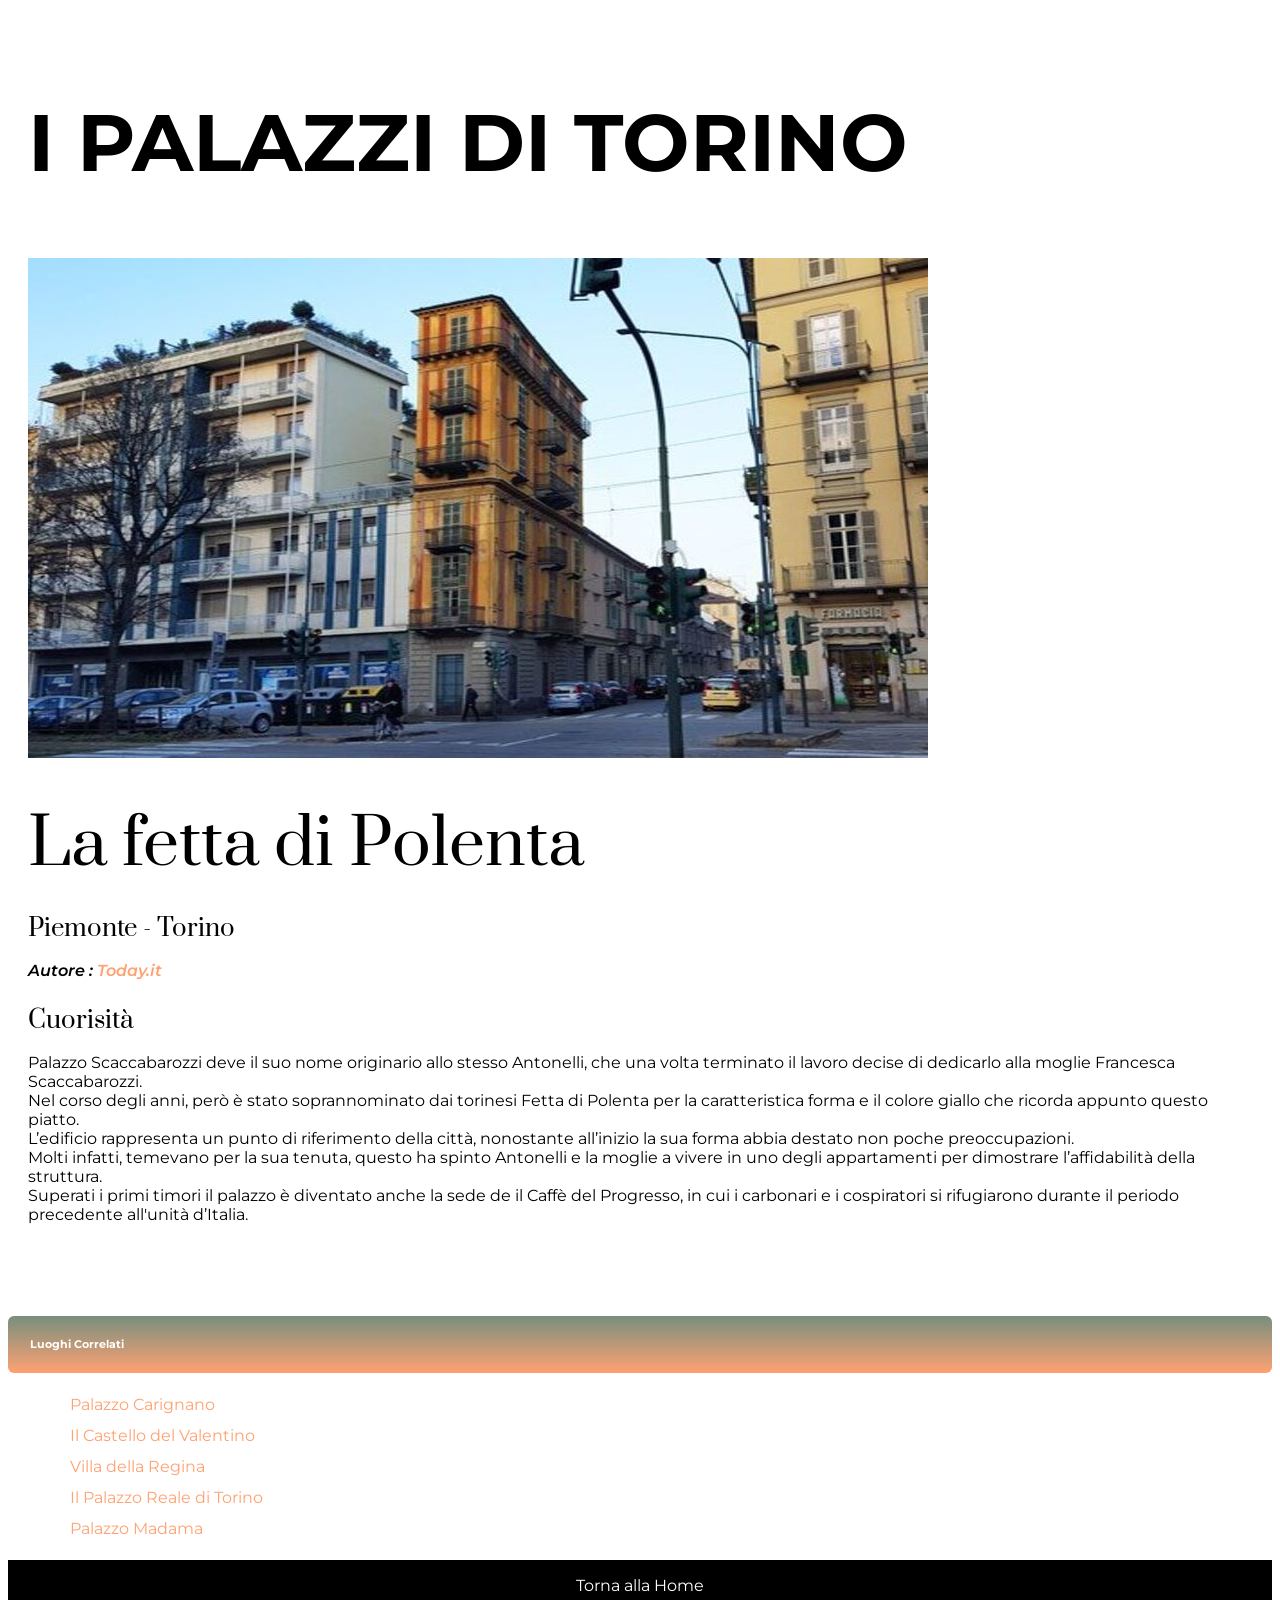
<file: Epicode/Precorso/CSS/La Fetta di polenta.html>
<!DOCTYPE html>
<html lang="en">
<head>
    <meta charset="UTF-8">
    <meta name="viewport" content="width=device-width, initial-scale=1.0">
    <link rel="stylesheet" href="style4.css">
    <title>I Palazzi di Torino</title>
</head>
<body class="first-class">
    
    
    <div class="main-section">
        <h2>I PALAZZI DI TORINO</h2>
        <div class="image-container">            
        </div>
        <h1>La fetta di Polenta</h1>
        <h3> 
           Piemonte - Torino
        </h3>

        <p class="Autore"> Autore : <a href=" https://www.today.it/casa/palazzo-fetta-polenta-torino-storia.html"> 
            Today.it
        </a>     
        </p>
        <h3> 
            Cuorisità
         </h3>
<p>Palazzo Scaccabarozzi deve il suo nome originario allo stesso Antonelli, che una volta terminato il lavoro decise di dedicarlo alla moglie Francesca Scaccabarozzi.<br>
     Nel corso degli anni, però è stato soprannominato dai torinesi Fetta di Polenta per la caratteristica forma e il colore giallo che ricorda appunto questo piatto. <br>
     L’edificio rappresenta un punto di riferimento della città, nonostante all’inizio la sua forma abbia destato non poche preoccupazioni. <br>
     Molti infatti, temevano per la sua tenuta, questo ha spinto Antonelli e la moglie a vivere in uno degli appartamenti per dimostrare l’affidabilità della struttura.<br>
      Superati i primi timori il palazzo è diventato anche la sede de il Caffè del Progresso, in cui i carbonari e i cospiratori si rifugiarono durante il periodo precedente all'unità d’Italia.
</p>
        


        </div>
        <h6>Luoghi Correlati</h6>

        <Ul>
            <li><a href="Palazzo Carignano.html" ;
                style="text-decoration: none">Palazzo Carignano</a></li>

        
            <li><a href="Il Castello del Valentino.html" ;
                style="text-decoration: none">Il Castello del Valentino</li></a>

            <li><a href="Villa della Regina.html" ;
                style="text-decoration: none">Villa della Regina</li></a>

            <li><a href="Il Palazzo Reale di Torino.html" ; 
                style="text-decoration: none">Il Palazzo Reale di Torino</li></a>
                
            <li><a href="Index.html" ; 
                style="text-decoration: none">Palazzo Madama</li></a>
                    
            </ul>
     
            <footer class="Back">
                <a href="Index.html" style="color: white;
                text-decoration: none;">
                    Torna alla Home
            </footer>
        </a>
    
</body>
</html>
</file>
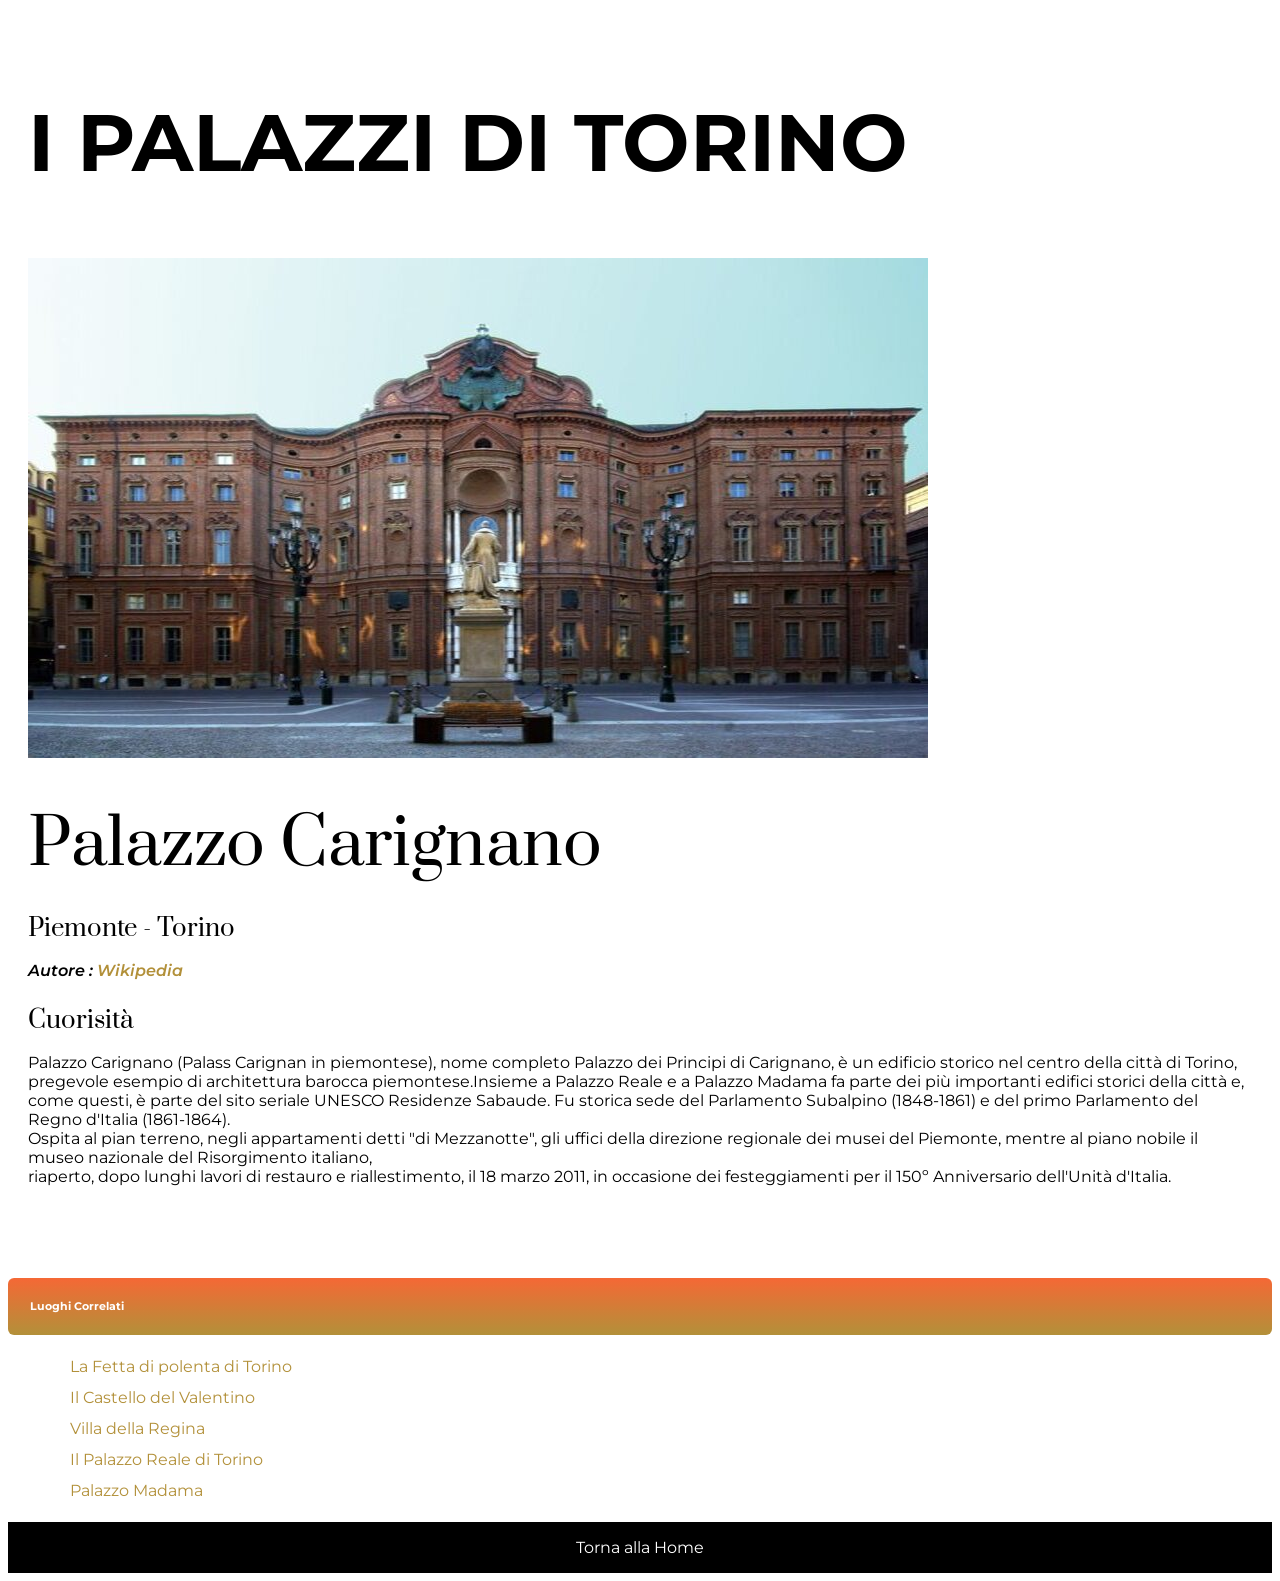
<file: Epicode/Precorso/CSS/Palazzo Carignano.html>
<!DOCTYPE html>
<html lang="en">
<head>
    <meta charset="UTF-8">
    <meta name="viewport" content="width=device-width, initial-scale=1.0">
    <link rel="stylesheet" href="style3.css">
    <title>I Palazzi di Torino</title>
</head>
<body class="first-class">
    
    
    <div class="main-section">
        <h2>I PALAZZI DI TORINO</h2>
        <div class="image-container">            
        </div>
        <h1>Palazzo Carignano</h1>
        <h3> 
           Piemonte - Torino
        </h3>

        <p class="Autore"> Autore : <a href="https://it.wikipedia.org/wiki/Palazzo_Carignano"> 
            Wikipedia
        </a>     
        </p>
        <h3> 
            Cuorisità
         </h3>
<p>  Palazzo Carignano (Palass Carignan in piemontese), nome completo Palazzo dei Principi di Carignano, è un edificio storico nel centro della città di Torino,<br>
    pregevole esempio di architettura barocca piemontese.Insieme a Palazzo Reale e a Palazzo Madama fa parte dei più importanti edifici storici della città e, <br>
    come questi, è parte del sito seriale UNESCO Residenze Sabaude. Fu storica sede del Parlamento Subalpino (1848-1861) e del primo Parlamento del Regno d'Italia (1861-1864).<br>    
    Ospita al pian terreno, negli appartamenti detti "di Mezzanotte", gli uffici della direzione regionale dei musei del Piemonte, mentre al piano nobile il museo nazionale del Risorgimento italiano,<br>
    riaperto, dopo lunghi lavori di restauro e riallestimento, il 18 marzo 2011, in occasione dei festeggiamenti per il 150º Anniversario dell'Unità d'Italia.</p>
        


        </div>
        <h6>Luoghi Correlati</h6>

        <Ul>
           
            <li><a href="La Fetta di polenta.html"; 
                style="text-decoration: none">La Fetta di polenta di Torino</li></a>

            <li><a href="Il Castello del Valentino.html" ;
                style="text-decoration: none">Il Castello del Valentino</li></a>

            <li><a href="Villa della Regina.html" ;
                style="text-decoration: none">Villa della Regina</li></a>

            <li><a href="Il Palazzo Reale di Torino.html" ; 
                style="text-decoration: none">Il Palazzo Reale di Torino</li></a>
                
            <li><a href="Index.html" ; 
                 style="text-decoration: none">Palazzo Madama</li></a>
                    
            </ul>
     
            <footer class="Back">
                <a href="Index.html" style="color: white;
                text-decoration: none;">
                    Torna alla Home
            </footer>
        </a>
        
</body>
</html>
</file>
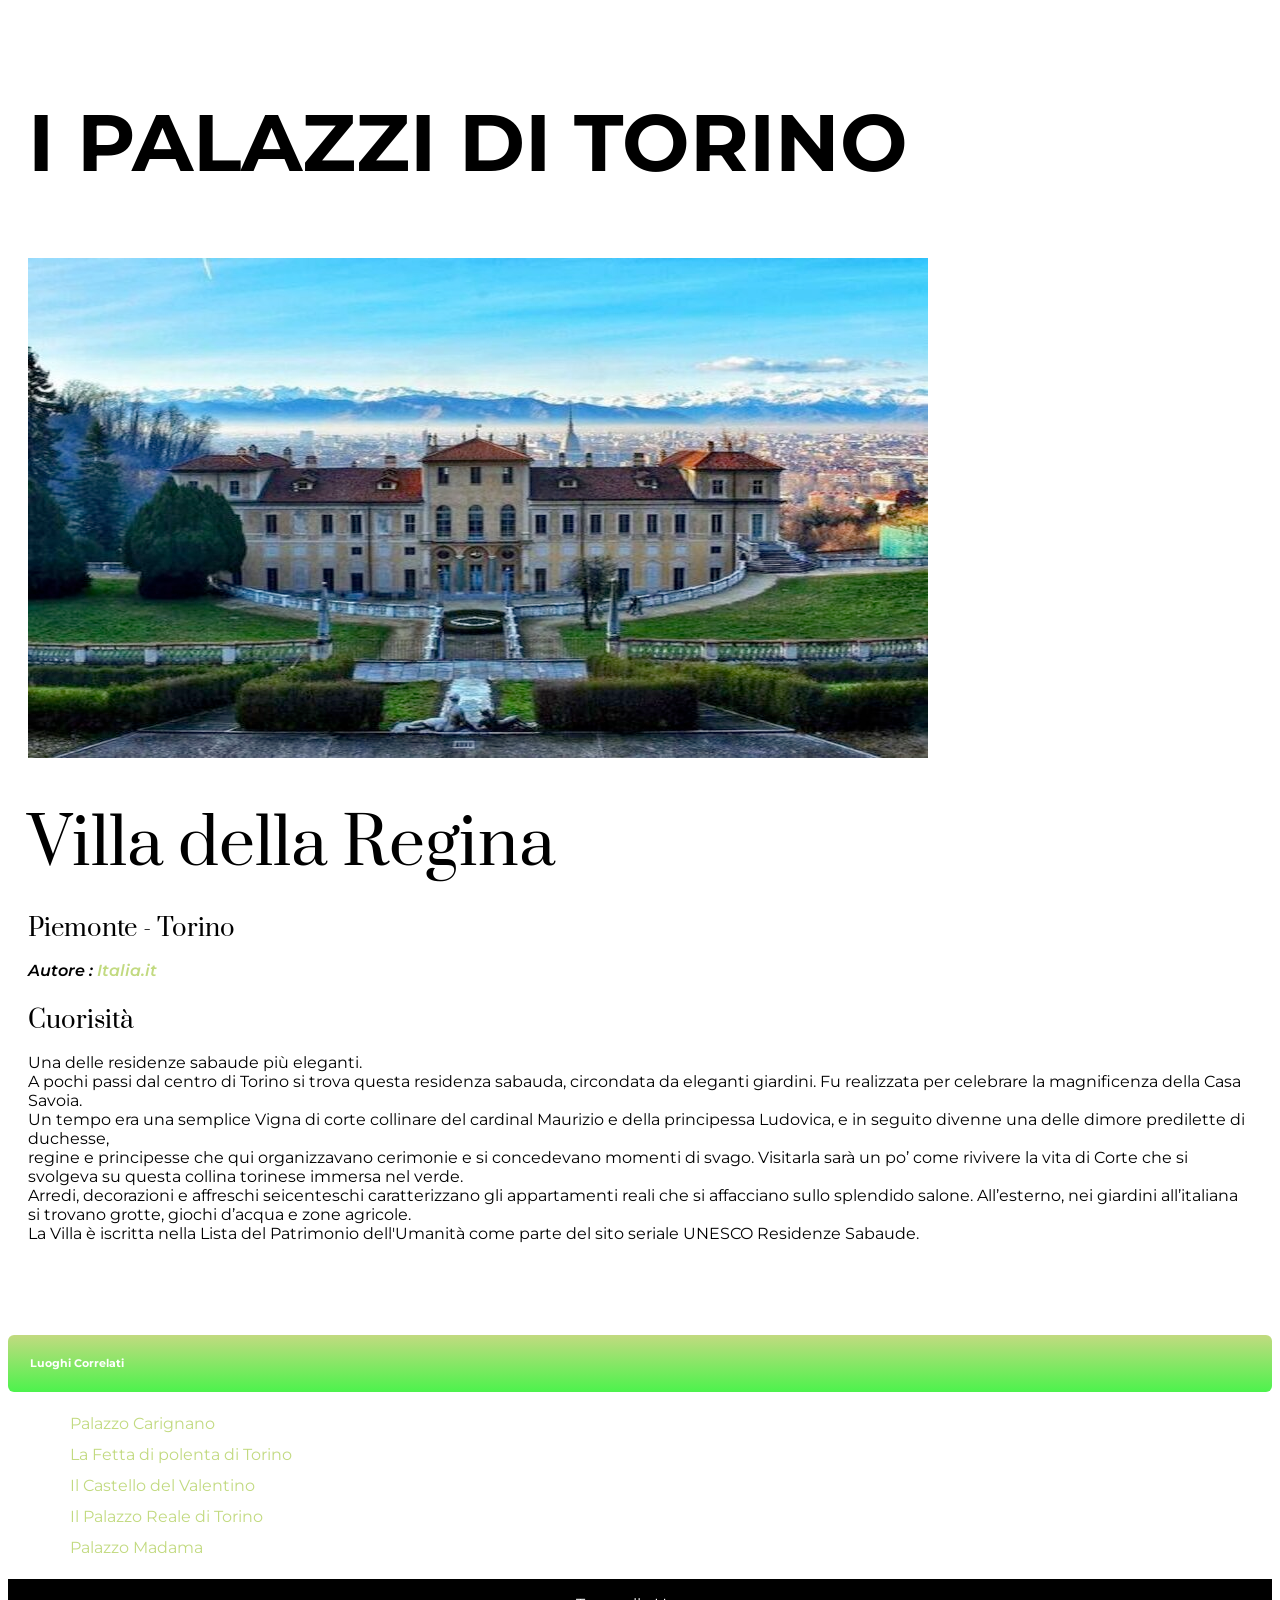
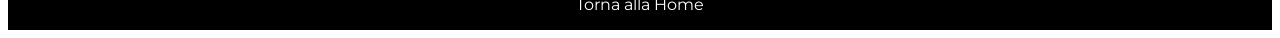
<file: Epicode/Precorso/CSS/Villa della Regina.html>
<!DOCTYPE html>
<html lang="en">
<head>
    <meta charset="UTF-8">
    <meta name="viewport" content="width=device-width, initial-scale=1.0">
    <link rel="stylesheet" href="style2.css">
    <title>I Palazzi di Torino</title>
</head>
<body class="first-class">
    
    
    <div class="main-section">
        <h2>I PALAZZI DI TORINO</h2>
        <div class="image-container">            
        </div>
        <h1>Villa della Regina</h1>
        <h3> 
           Piemonte - Torino
        </h3>

        <p class="Autore"> Autore : <a href="https://www.italia.it/it/piemonte/torino/villa-della-regina#:~:text=All'esterno%2C%20nei%20giardini%20all,sito%20seriale%20UNESCO%20Residenze%20Sabaude.&text=Per%20esplorare%20la%20mappa%20con,dito%20sulla%20mappa%2C%20poi%20trascinala."> 
            Italia.it
        </a>     
        </p>
        <h3> 
            Cuorisità
         </h3>
        <p>Una delle residenze sabaude più eleganti.<br> 
            A pochi passi dal centro di Torino si trova questa residenza sabauda, circondata da eleganti giardini. Fu realizzata per celebrare la magnificenza della Casa Savoia.<br> 
            Un tempo era una semplice Vigna di corte collinare del cardinal Maurizio e della principessa Ludovica, e in seguito divenne una delle dimore predilette di duchesse, <br> 
            regine e principesse che qui organizzavano cerimonie e si concedevano momenti di svago. Visitarla sarà un po’ come rivivere la vita di Corte che si svolgeva su questa collina torinese immersa nel verde.<br> 
            Arredi, decorazioni e affreschi seicenteschi caratterizzano gli appartamenti reali che si affacciano sullo splendido salone. All’esterno, nei giardini all’italiana si trovano grotte, giochi d’acqua e zone agricole.<br>
            La Villa è iscritta nella Lista del Patrimonio dell'Umanità come parte del sito seriale UNESCO Residenze Sabaude.</p>

        </div>
        <h6>Luoghi Correlati</h6>

        <Ul>
            <li><a href="Palazzo Carignano.html" ;
                style="text-decoration: none">Palazzo Carignano</a></li>

            <li><a href="La Fetta di polenta.html"; 
                style="text-decoration: none">La Fetta di polenta di Torino</li></a>

            <li><a href="Il Castello del Valentino.html" ;
                style="text-decoration: none">Il Castello del Valentino</li></a>

            <li><a href="Il Palazzo Reale di Torino.html" ; 
                style="text-decoration: none">Il Palazzo Reale di Torino</li></a>

            <li><a href="Index.html" ; 
                style="text-decoration: none">Palazzo Madama</li></a>
                
        </ul>
 
        <footer class="Back">
            <a href="Index.html" style="color: white;
            text-decoration: none;">
                Torna alla Home
        </footer>
    </a>
    
</body>
</html>
</file>
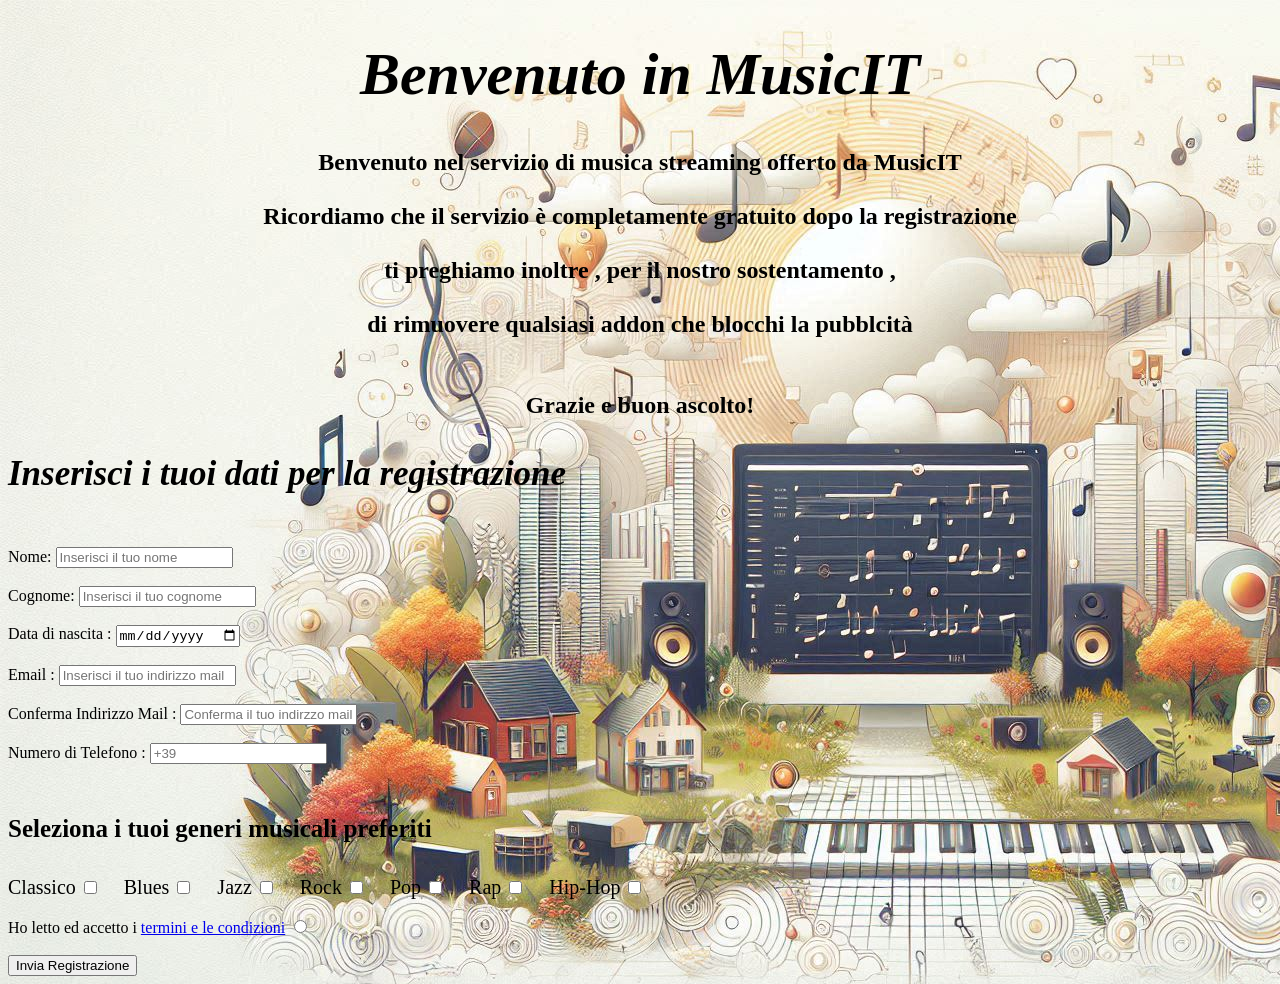
<file: Epicode/Precorso/Input Form e Button/Registrazione A MusicIT.html>
<!DOCTYPE html>
<html lang="en">
<head>
    <meta charset="UTF-8">
    <meta name="viewport" content="width=device-width, initial-scale=1.0">
    <title>Registrazione a MuiscIT</title>
</head>
<body background="Elementi/Immagini/Designer.jpeg">
    <h1 style="color: rgb(0, 0, 0); text-align: center;font-size: 60px; font-style: oblique;">Benvenuto in MusicIT</h1>

    <h2 style="color: rgb(0, 0, 0); text-align: center;"> Benvenuto nel servizio di musica streaming offerto da MusicIT <br>
    <br>
        Ricordiamo che il servizio è completamente gratuito dopo la registrazione <br>
        <br>
ti preghiamo inoltre , per il nostro sostentamento ,
<br>
<br>
di rimuovere qualsiasi addon che blocchi la pubblcità<br>
<br>
<br>
Grazie e buon ascolto!</h2>
    


    <h3 style="text-align: left; font-size: 35px;font-style: oblique;">
        Inserisci i tuoi dati per la registrazione</h3><br>

    <div>
        <form onsubmit="alert ('Registrazione inviata!')">


        <label for="Nome">Nome: </label>
    <input type="text" placeholder="Inserisci il tuo nome"><br>
  <br>

    <label for="Cognome">Cognome: </label>
    <input type="text" placeholder="Inserisci il tuo cognome"> <br>
    <br>

<label for="Data di nascita">Data di nascita : </label>
    <input type="date" placeholder="Inserisci la tua data di nascita"> <br>
    <br>

    <label for="Mail">Email : </label>
<input type="mail" placeholder="Inserisci il tuo indirizzo mail"> <br>
<br>

<label for="Mail2">Conferma Indirizzo Mail : </label>
<input type="mail" placeholder="Conferma il tuo indirzzo mail"><br>
<br>

<label for="Telefono">Numero di Telefono : </label>
<input type="number" placeholder="+39">
</div>
<br>
<h4 style="font-size: 25px;">Seleziona i tuoi generi musicali preferiti</h4>

<label for="Type1" style="font-size: 20px;">Classico</label>
<input type="checkbox">

<label for="Type2" style="font-size: 20px;margin-left: 20px;">Blues</label>
<input type="checkbox">

<label for="Type3" style="font-size: 20px;margin-left: 20px;">Jazz</label>
<input type="checkbox">

<label for="Type4" style="font-size: 20px;margin-left: 20px;">Rock</label>
<input type="checkbox">

<label for="Type5" style="font-size: 20px;margin-left: 20px;">Pop</label>
<input type="checkbox">

<label for="Type6" style="font-size: 20px;margin-left: 20px;">Rap</label>
<input type="checkbox">

<label for="Type7" style="font-size: 20px;margin-left: 20px;">Hip-Hop</label>
<input type="checkbox"><br>
<br>

<label for="Terms and condition">Ho letto ed accetto i 
    <a href="https://support.google.com/youtube/answer/9961934?hl=it">

    termini e le condizioni</label></a>

<input type="radio" name="Terms and condition" id="1"><br>
<br>
<button type="submit">Invia Registrazione</button>
</form>

</body>
</html>
</file>
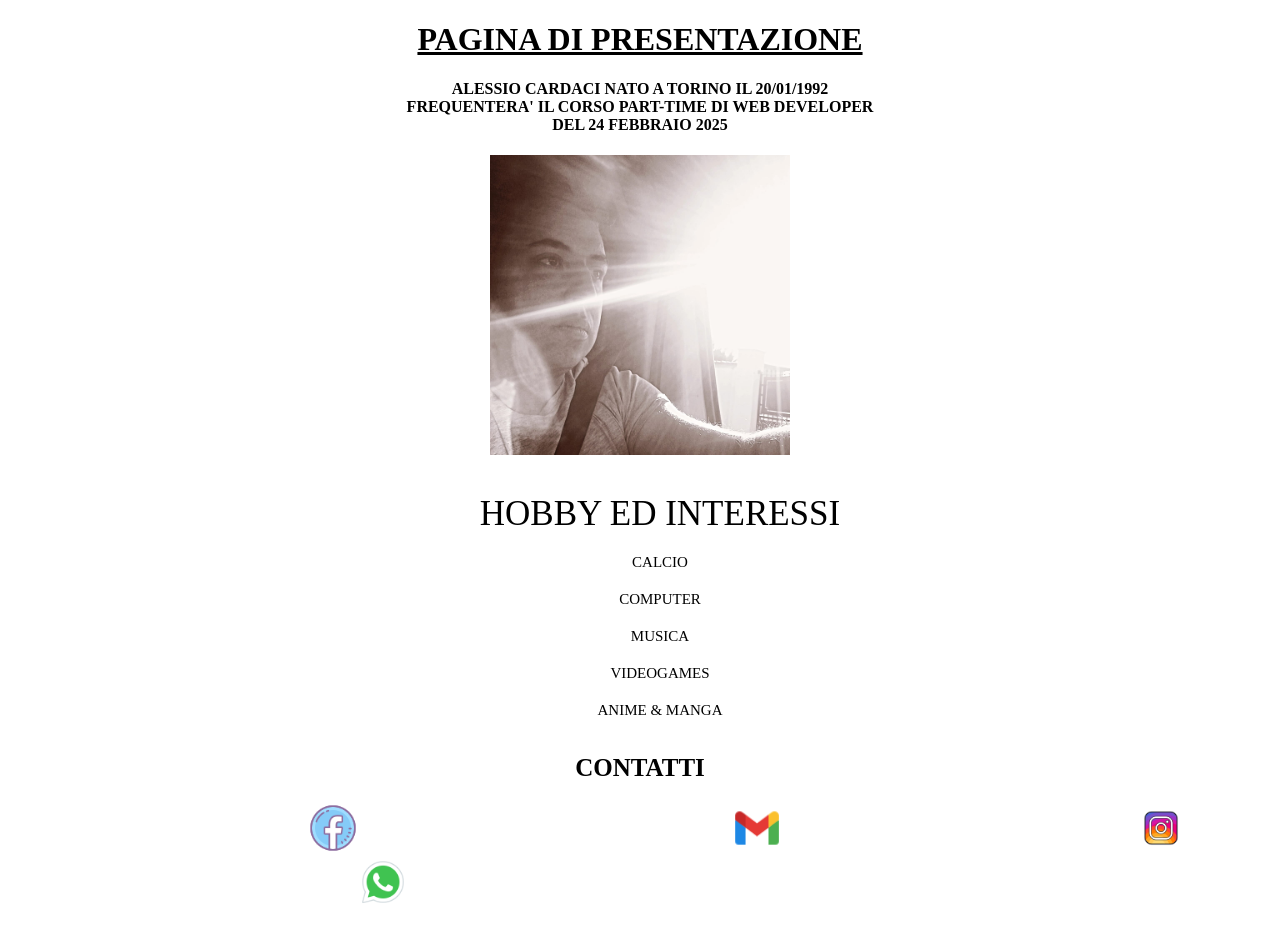
<file: Epicode/Precorso/Presentazione/Presentazione.html>
<!DOCTYPE html>
<html lang="en">
<head>
    <meta charset="UTF-8">
    <meta name="viewport" content="width=device-width, initial-scale=1.0">
    <title>Presentazione di Cardaci Alessio</title>
</head>

<body 
>
    <h1 style="text-align: center; text-decoration: underline;">
        PAGINA DI PRESENTAZIONE</h1>
        <h4 style="text-align: center;color:black; ">
            ALESSIO CARDACI NATO A TORINO IL 20/01/1992 <br>
            FREQUENTERA' IL CORSO PART-TIME DI WEB DEVELOPER <br>
                     DEL 24 FEBBRAIO 2025
        </h4>
        <div style="text-align: center">
            <img src="Elementi/Foto/Foto Cardaci Alessio.jpeg" 
        alt="Foto di Alessio" 
        width="300px"
    ></div>

   <p>
        <div style=" text-align: center; ">
        <UL style= "color: black; font-size:35px; "> HOBBY ED INTERESSI
            <Li Style= "list-style-type: none; font-size: 15px ; margin-top: 20px; margin-left: auto; margin-right: auto;"> CALCIO   </Li>
            <li Style=  "list-style-type: none;  font-size: 15px ; margin-top: 20px;">COMPUTER </li>
            <li Style= "list-style-type: none; font-size: 15px ; margin-top: 20px;">MUSICA</li>
            <li Style= "list-style-type: none;  font-size: 15px ; margin-top: 20px;"> VIDEOGAMES</li>
            <li Style= "list-style-type: none; font-size: 15px ; margin-top: 20px;"> ANIME & MANGA</li>

        </UL>
    </div>
</p> 

<div>
<h2 style="text-align: center; font-size: 25px;">CONTATTI</h2>

<a style="margin-left: 300px;" href="https://www.facebook.com/share/19x6HokiQn/">
    <img src="Elementi/Ico/icons8-facebook-64.png" alt="Facebook" 
    width="50px" ></a>
    
    <a style="margin-left: 370px "; href="mailto:cardacialessio@gmail.com">
        <img src="Elementi/Ico/icons8-gmail-48.png" alt="Mail" 
        width="50px"></a>

        <a style="margin-left: 350px;" href="https://instagram.com/alessiocardaci92">
            <img src="Elementi/Ico/icons8-instagram-64.png" alt="Instagram" 
            width="50px"></a>

            <a style="margin-right: 250px;margin-left: 350px;" href="https://wa.me/+393668604151">
                <img src="Elementi/Ico/icons8-whatsapp-64.png" alt="Whatsapp" 
                width="50px">
               
</div>


    
    
</body>
</html>
</file>
<file: Corso/lunedi1003/style.css>
@import url('https://fonts.googleapis.com/css2?family=Frank+Ruhl+Libre:wght@300..900&family=Roboto:wght@700&display=swap');

body{
    display: flex;
    flex-direction: column;
   
    }

header{
    display: flex;  
    flex-direction: row;
    justify-content: center ;
    margin: 2em 0em;
}

.logo{    
    display: flex;  
    flex-direction: row;
        height: 80px;
}

.txtlogo {
    
    text-align: center;
    width: 100%;
    border-top: 1px yellow solid;
    color:  rgba(8,120,120,255);
         }

.perlogo{
    text-transform: uppercase;
    font-weight: bold;
}
.title{
    justify-content: center;
    display: flex ;
    flex-direction: row;
    margin: 1vh 65vh;
}
       
.taste{
    justify-content: center;
    display: flex ;
    flex-direction: row;
    flex-wrap: wrap;
    margin: 0vh 57vh;
}
    

#focaccia {
    justify-content: center;
    display: flex ;
    flex-direction: row;
    flex-wrap: wrap;}

.imgfocaccia {
    border-radius: 15px;
    height: 60vh;}

.fonteimmagine{
        color: gray;
        justify-content: center;
    display: flex ;
    flex-direction: row;
    flex-wrap: wrap;
    }


.span2 {
    display: flex ;
    flex-direction: row;
    color: Red;
    margin: 0vh 58vh;
    }

.link

{   margin: 0vh 58vh;
    text-align: left    ;
    display: flex ;
    flex-direction: row;
}

.ingredienti

{
    display: flex;
    margin: 0vh 57vh;
    border-bottom: 1px rgb(164, 248, 248) solid;
}

h2{font-weight: 400;
}



ul{ 
    
    margin: 1vh 52.5vh;
    font-weight: bold}

    li{
    margin: 0vh 57.5vh;
    padding: 1em;}


    .method{
        margin: 0vh 57vh;
        border-bottom: 1px rgb(164, 248, 248) solid;
        
    }

    .endlist ol li {list-style: decimal;
        font-weight: bold;}

        .endlist li{list-style: none; }

        footer{
            text-align: left;
            margin: 0vh 57vh;
        }
</file>
<file: Epicode/Precorso/CSS/style.css>
@import url('https://fonts.googleapis.com/css2?family=Prata&display=swap');
@import url('https://fonts.googleapis.com/css2?family=Montserrat:ital@0;1&family=Prata&display=swap');
@import url('https://fonts.googleapis.com/css2?family=Montserrat:ital,wght@1,600&family=Prata&display=swap');


h2 {font-size: 80px;}


.main-section {
    padding-left: 20px;
    padding-right: 20px;
    padding-top: 20px;
    padding-bottom: 20px;
}

.image-container {
    background-image: url(https://gestione.fondazionetorinomusei.it/media/2022/09/Facciata-2011-photo-Gonella-1.jpg?lang=it) ;
    height: 500px;
    background-repeat: no-repeat;    
}

h1 {font-size: 64px;
font-family: Prata;
font-weight: 400;
margin-bottom : 0
} 

h3 {
    font-size: 24px;
font-family: Prata;
font-weight: 400;
margin-bottom : 0
}

h6{padding: 22px;
margin-bottom: 0px;
margin-top: 56px;
color: white;
background: linear-gradient(0deg, rgba(14, 22, 242, 0.354), rgb(10, 193, 248));
border-radius: 6px 6px 6px 6px;
}


.first-class {margin: 0;
    font-family: Montserrat;}

.Autore
{
    font-weight: 600;
font-style: oblique ;
}

Ul

{
list-style-type: none;
margin-left: 0;
}

li
{
padding-top: 6px;
padding-bottom: 6px;
padding-left: 22px;
border-bottom: 1px;
border-color: #dfdfdf ;
text-decoration-color: 14,22,rgba(14, 22, 242, 0.354);
}
</file>
<file: Epicode/Precorso/Flexbox/Style.css>
.child {
width: 100px;
height: 100px;
color: white;
background-color: orange;
margin: 5px;
font-size: 2em;
padding: 10px;
}

#container
{
    display:flex;
    justify-content: center;
}
h1{
    text-align: center;
}
</file>
<file: Corso/giovedi1303/style.css>
* {
    font-family: Arial, Helvetica, sans-serif;
}

body {
    width: 80%;
    background-color: rgb(255, 249, 240);
    margin-left: 10%;
    
}

header {
    height: 60%;
    background-color: rgba(34, 47, 62, 255);
}

h1 {
    display: none;
}

header img {
    width: 8%;
    height: 15%;
    padding-left: 2.5%;
    padding-top: 1%;
    padding-bottom: 0.4%;
}

#menu {
    padding: 0.2% 0;
    background-color: rgba(53, 71, 88, 255);

}

#menuprova {
    margin-left: 2.1%
}

#menu nav {
    display: inline;
    padding-inline: 0.7%;
    color: white;
}

#menu #menuprova a {
    text-decoration: none;
    font-weight: 400;
}

.shop {

    background-color: rgb(245, 102, 0);
    text-align: center;
    color: white;
    margin: 2.5% 2.4%;
    height: 2em;
    padding-top: 1em;
}

#bgimg {
    background-size: contain;
    background-repeat: repeat-y;
    height: 12rem;
    background-image: url(assets/bg-image.png);
    margin: 2.4%;
}

#gift {
    color: white;
    text-align: center;
    padding-top: 3%;
}

h2 {
    font-weight: 700;
}
h3 {
    font-weight: lighter;
}

#events {

    padding: 1em;
    margin: 2.5%;
    background-color: white;
    height: 80%;

}

#events p {

    margin-inline-start: 1%;
    font-weight: 600;

}

#events a {
    text-decoration: none;
    color: rgb(2, 112, 135);
    padding-left: 2em;
    font-size: smaller;
    font-weight: bolder;
}

#mainevents {
    padding-top: 1em;
    padding-bottom: 1em;
    margin: 0%;
}

.category {
    display: inline;

}

.category img {

    border-radius: 20px 20px 20px 20px;
    height: 350px;
    width: 270px;
    box-shadow: 10px 10px 5px #4d4d4d;
    margin-inline: 26.2px;
}

.promotion {
    text-align: center;
    padding-left: 11px;
    padding-right: 65px;
}

.promotion img {
    width: 1450px;
    margin: 0;

}

.promotion p {
    margin-top: 0;
    font-weight: 600;
}


.promotion a {
    text-decoration: none;
    color: rgb(2, 112, 135);
    padding-left: 2em;
    font-size: smaller;
    font-weight: bolder;
}

#back {
    text-align: center;
    background-color: rgba(53, 71, 88, 255);
    padding: 0.1%;
    
    }

#back a {
    text-decoration: none;
    color: rgb(255, 255, 255);
    font-weight: bold;
    text-decoration: underline;
}

footer{
background-color: rgba(34, 47, 62, 255);
text-align: center;
}

footer img {
    padding: 3% 0;
    width: 10%;
}
</file>
<file: Corso/giovedi1303/copyamazon extra/style.css>
* {
    font-family: Arial, Helvetica, sans-serif;
}

body {
    width: 80%;
    background-color: rgb(255, 249, 240);
    margin-left: 10%
}

header {
    height: 60%;
    background-color: rgba(34, 47, 62, 255);
}

h1 {
    display: none;
}

header img {
    width: 8%;
    height: 15%;
    padding-left: 2.5%;
    padding-top: 1%;
    padding-bottom: 0.4%;
}

#menu {
    padding: 0.2% 0;
    background-color: rgba(53, 71, 88, 255);

}

#menuprova {
    margin-left: 2.1%
}

#menu nav {
    display: inline;
    padding-inline: 0.7%;
    color: white;
}

#menu #menuprova a {
    text-decoration: none;
    font-weight: 400;
}

.shop {

    background-color: rgb(245, 102, 0);
    text-align: center;
    color: white;
    margin: 2.5% 2.4%;
    height: 2em;
    padding-top: 1em;
}

#bgimg {
    background-size: contain;
    background-repeat: repeat-y;
    height: 12rem;
    background-image: url(assets/bg-image.png);
    margin: 2.4%;
}

#gift {
    color: white;
    text-align: center;
    padding-top: 3%;
}

h2 {
    font-weight: 700;
}
h3 {
    font-weight: lighter;
}

#events {

    padding: 1em;
    margin: 2.5%;
    background-color: white;
    height: 80%;

}

#events p {

    margin-inline-start: 1%;
    font-weight: 600;

}

#events a {
    text-decoration: none;
    color: rgb(2, 112, 135);
    padding-left: 2em;
    font-size: smaller;
    font-weight: bolder;
}

#extra{

    width: 100%;
    height: 100%;
}

.mainextra{
    display: inline;
    background-color: white;
   float: left;
   align-items: left;
   padding-bottom:   20px;
   }

   .mainextra img{ 
        width: 120px;
        border-radius: 10px 10px 10px 10px;
        box-shadow : 10px 10px 5px #4d4d4d; }

   
#mainevents {
    padding-top: 1em;
    padding-bottom: 1em;
    margin: 0%;
}

.category {
    display: inline;

}

.category img {

    border-radius: 20px 20px 20px 20px;
    height: 350px;
    width: 270px;
    box-shadow: 10px 10px 5px #4d4d4d;
    margin-inline: 26.2px;
}

.promotion {
    text-align: center;
    padding-left: 11px;
    padding-right: 65px;
}

.promotion img {
    width: 1450px;
    margin: 0;

}

.promotion p {
    margin-top: 0;
    font-weight: 600;
}


.promotion a {
    text-decoration: none;
    color: rgb(2, 112, 135);
    padding-left: 2em;
    font-size: smaller;
    font-weight: bolder;
}

#back {
    text-align: center;
    background-color: rgba(53, 71, 88, 255);
    padding: 0.1%;
    
    }

#back a {
    text-decoration: none;
    color: rgb(255, 255, 255);
    font-weight: bold;
    text-decoration: underline;
}

footer{
background-color: rgba(34, 47, 62, 255);
text-align: center;
}

footer img {
    padding: 3% 0;
    width: 10%;
}
</file>
<file: Epicode/Precorso/CSS/style6.css>
@import url('https://fonts.googleapis.com/css2?family=Prata&display=swap');
@import url('https://fonts.googleapis.com/css2?family=Montserrat:ital@0;1&family=Prata&display=swap');
@import url('https://fonts.googleapis.com/css2?family=Montserrat:ital,wght@1,600&family=Prata&display=swap');


h2 {font-size: 80px;}
.main-section {

    padding-left: 20px;
    padding-right: 20px;
    padding-top: 20px;
    padding-bottom: 20px;
}

.image-container {
    background-image: url(Elementi/Castello\ del\ Valentino.jpg);
    height: 500px;
    background-repeat: no-repeat;    
}

h1 {font-size: 64px;
font-family: Prata;
font-weight: 400;
margin-bottom : 0
} 

h3 {
    font-size: 24px;
font-family: Prata;
font-weight: 400;
margin-bottom : 0
}

h6{padding: 22px;
margin-bottom: 0px;
margin-top: 56px;
color: white;
background: linear-gradient(0deg, rgba(111, 116, 249, 0.629), rgb(44, 251, 95));
border-radius: 6px 6px 6px 6px;
}


.first-class {font-family: Montserrat;}

.Autore
{
    font-weight: 600;
font-style: oblique ;
}

Ul
{
list-style-type: none;
margin-left: 0;
}

li
{
padding-top: 6px;
padding-bottom: 6px;
padding-left: 22px;
border-bottom: 1px;
border-color: #dfdfdf ;
text-decoration: none;
}

a 
{   text-decoration: none;
    color: rgb(44, 251, 95);
    }
a :hover {
    color: rgb(44, 251, 95) ;
    }
a :active {
    color: rgb(44, 251, 95) ;
    }


.Back{

    padding: 16px;
    background-color: black;
    text-decoration: white;
    text-align: center
;}
</file>
<file: Epicode/Precorso/CSS/style5.css>
@import url('https://fonts.googleapis.com/css2?family=Prata&display=swap');
@import url('https://fonts.googleapis.com/css2?family=Montserrat:ital@0;1&family=Prata&display=swap');
@import url('https://fonts.googleapis.com/css2?family=Montserrat:ital,wght@1,600&family=Prata&display=swap');


h2 {font-size: 80px;}
.main-section {

    padding-left: 20px;
    padding-right: 20px;
    padding-top: 20px;
    padding-bottom: 20px;
}

.image-container {
    background-image: url(Elementi/Palazzo\ Reale.jpg) ;
    height: 500px;
    background-repeat: no-repeat;    
}

h1 {font-size: 64px;
font-family: Prata;
font-weight: 400;
margin-bottom : 0
} 

h3 {
    font-size: 24px;
font-family: Prata;
font-weight: 400;
margin-bottom : 0
}

h6{padding: 22px;
margin-bottom: 0px;
margin-top: 56px;
color: white;
background: linear-gradient(0deg, rgba(14, 22, 242, 0.354), rgb(254, 255, 255));
border-radius: 6px 6px 6px 6px;
}


.first-class {font-family: Montserrat;}

.Autore
{
    font-weight: 600;
font-style: oblique ;
}

a 
{   text-decoration: none;
    color:  rgba(14, 22, 242, 0.354);
    }
a :hover {
    color:  rgba(14, 22, 242, 0.354) ;
    }
a :active {
    color:  rgba(14, 22, 242, 0.354) ;
    }

Ul

{
list-style-type: none;
margin-left: 0;
}

li
{
padding-top: 6px;
padding-bottom: 6px;
padding-left: 22px;
border-bottom: 1px;
border-color: #dfdfdf ;
text-decoration-color: 14,22,rgba(14, 22, 242, 0.354);
}

.Back{

    padding: 16px;
    background-color: black;
    text-decoration: white;
    text-align: center
;}
</file>
<file: Epicode/Precorso/CSS/style4.css>
@import url('https://fonts.googleapis.com/css2?family=Prata&display=swap');
@import url('https://fonts.googleapis.com/css2?family=Montserrat:ital@0;1&family=Prata&display=swap');
@import url('https://fonts.googleapis.com/css2?family=Montserrat:ital,wght@1,600&family=Prata&display=swap');


h2 {font-size: 80px;}
.main-section {

    padding-left: 20px;
    padding-right: 20px;
    padding-top: 20px;
    padding-bottom: 20px;
}

.image-container {
    background-image: url(Elementi/Fetta\ di\ Polenta.jpg) ;
    height: 500px;
    background-repeat: no-repeat;    
}

h1 {font-size: 64px;
font-family: Prata;
font-weight: 400;
margin-bottom : 0
} 

h3 {
    font-size: 24px;
font-family: Prata;
font-weight: 400;
margin-bottom : 0
}

h6{padding: 22px;
margin-bottom: 0px;
margin-top: 56px;
color: white;
background: linear-gradient(0deg, rgba(255, 98, 19, 0.601), rgb(119, 143, 126));
border-radius: 6px 6px 6px 6px;
}


.first-class {font-family: Montserrat;}

.Autore
{
    font-weight: 600;
font-style: oblique ;
}

a 
{   text-decoration: none;
    color:  rgba(255, 98, 19, 0.601);
    }
a :hover {
    color:  rgba(255, 98, 19, 0.601) ;
    }
a :active {
    color:  rgba(255, 98, 19, 0.601) ;
    }

Ul

{
list-style-type: none;
margin-left: 0;
}

li
{
padding-top: 6px;
padding-bottom: 6px;
padding-left: 22px;
border-bottom: 1px;
border-color: #dfdfdf ;
text-decoration-color: 14,22,rgba(14, 22, 242, 0.354);
}

.Back{

    padding: 16px;
    background-color: black;
    text-decoration: white;
    text-align: center
;}
</file>
<file: Epicode/Precorso/CSS/style3.css>
@import url('https://fonts.googleapis.com/css2?family=Prata&display=swap');
@import url('https://fonts.googleapis.com/css2?family=Montserrat:ital@0;1&family=Prata&display=swap');
@import url('https://fonts.googleapis.com/css2?family=Montserrat:ital,wght@1,600&family=Prata&display=swap');


h2 {font-size: 80px;}
.main-section {

    padding-left: 20px;
    padding-right: 20px;
    padding-top: 20px;
    padding-bottom: 20px;
}

.image-container {
    background-image: url(Elementi/Palazzo\ Carignano.jpg) ;
    height: 500px;
    background-repeat: no-repeat;    
}

h1 {font-size: 64px;
font-family: Prata;
font-weight: 400;
margin-bottom : 0
} 

h3 {
    font-size: 24px;
font-family: Prata;
font-weight: 400;
margin-bottom : 0
}

h6{padding: 22px;
margin-bottom: 0px;
margin-top: 56px;
color: white;
background: linear-gradient(0deg, rgba(174, 138, 46, 0.947), rgb(245, 104, 53));
border-radius: 6px 6px 6px 6px;
}


.first-class {font-family: Montserrat;}

.Autore
{
    font-weight: 600;
font-style: oblique ;
}

a 
{   text-decoration: none;
    color: rgba(174, 138, 46, 0.947);
    }
a :hover {
    color: rgba(174, 138, 46, 0.947) ;
    }
a :active {
    color: rgba(174, 138, 46, 0.947) ;
    }
Ul

{
list-style-type: none;
margin-left: 0;
}

li
{
padding-top: 6px;
padding-bottom: 6px;
padding-left: 22px;
border-bottom: 1px;
border-color: #dfdfdf ;
text-decoration-color: 14,22, rgba(174, 138, 46, 0.947);
}

.Back{

    padding: 16px;
    background-color: black;
    text-decoration: white;
    text-align: center
;}
</file>
<file: Epicode/Precorso/CSS/style2.css>
@import url('https://fonts.googleapis.com/css2?family=Prata&display=swap');
@import url('https://fonts.googleapis.com/css2?family=Montserrat:ital@0;1&family=Prata&display=swap');
@import url('https://fonts.googleapis.com/css2?family=Montserrat:ital,wght@1,600&family=Prata&display=swap');


h2 {font-size: 80px;}

.main-section {

    padding-left: 20px;
    padding-right: 20px;
    padding-top: 20px;
    padding-bottom: 20px;
}

.image-container {
    background-image: url(Elementi/Villa\ Della\ Regina.jpg) ;
    height: 500px;
    background-repeat: no-repeat;    
}

h1 {font-size: 64px;
font-family: Prata;
font-weight: 400;
margin-bottom : 0
} 

h3 {
    font-size: 24px;
font-family: Prata;
font-weight: 400;
margin-bottom : 0
}

h6{padding: 22px;
margin-bottom: 0px;
margin-top: 56px;
color: white;
background: linear-gradient(0deg, rgba(37, 240, 37, 0.821), rgb(194, 218, 128));
border-radius: 6px 6px 6px 6px;
}


.first-class {font-family: Montserrat;}

.Autore
{
    font-weight: 600;
font-style: oblique ;
}

a 
{   text-decoration: none;
    color: rgb(194, 218, 128);
    }
a :hover {
    color: rgb(194, 218, 128) ;
    }
a :active {
    color: rgb(194, 218, 128) ;
    }

Ul
{
list-style-type: none;
margin-left: 0;
}

li
{
padding-top: 6px;
padding-bottom: 6px;
padding-left: 22px;
border-bottom: 1px;
border-color: #dfdfdf ;
color: rgba(49, 245, 49, 0.834);
}

.Back{

    padding: 16px;
    background-color: black;
    text-decoration: white;
    text-align: center
;}
</file>
